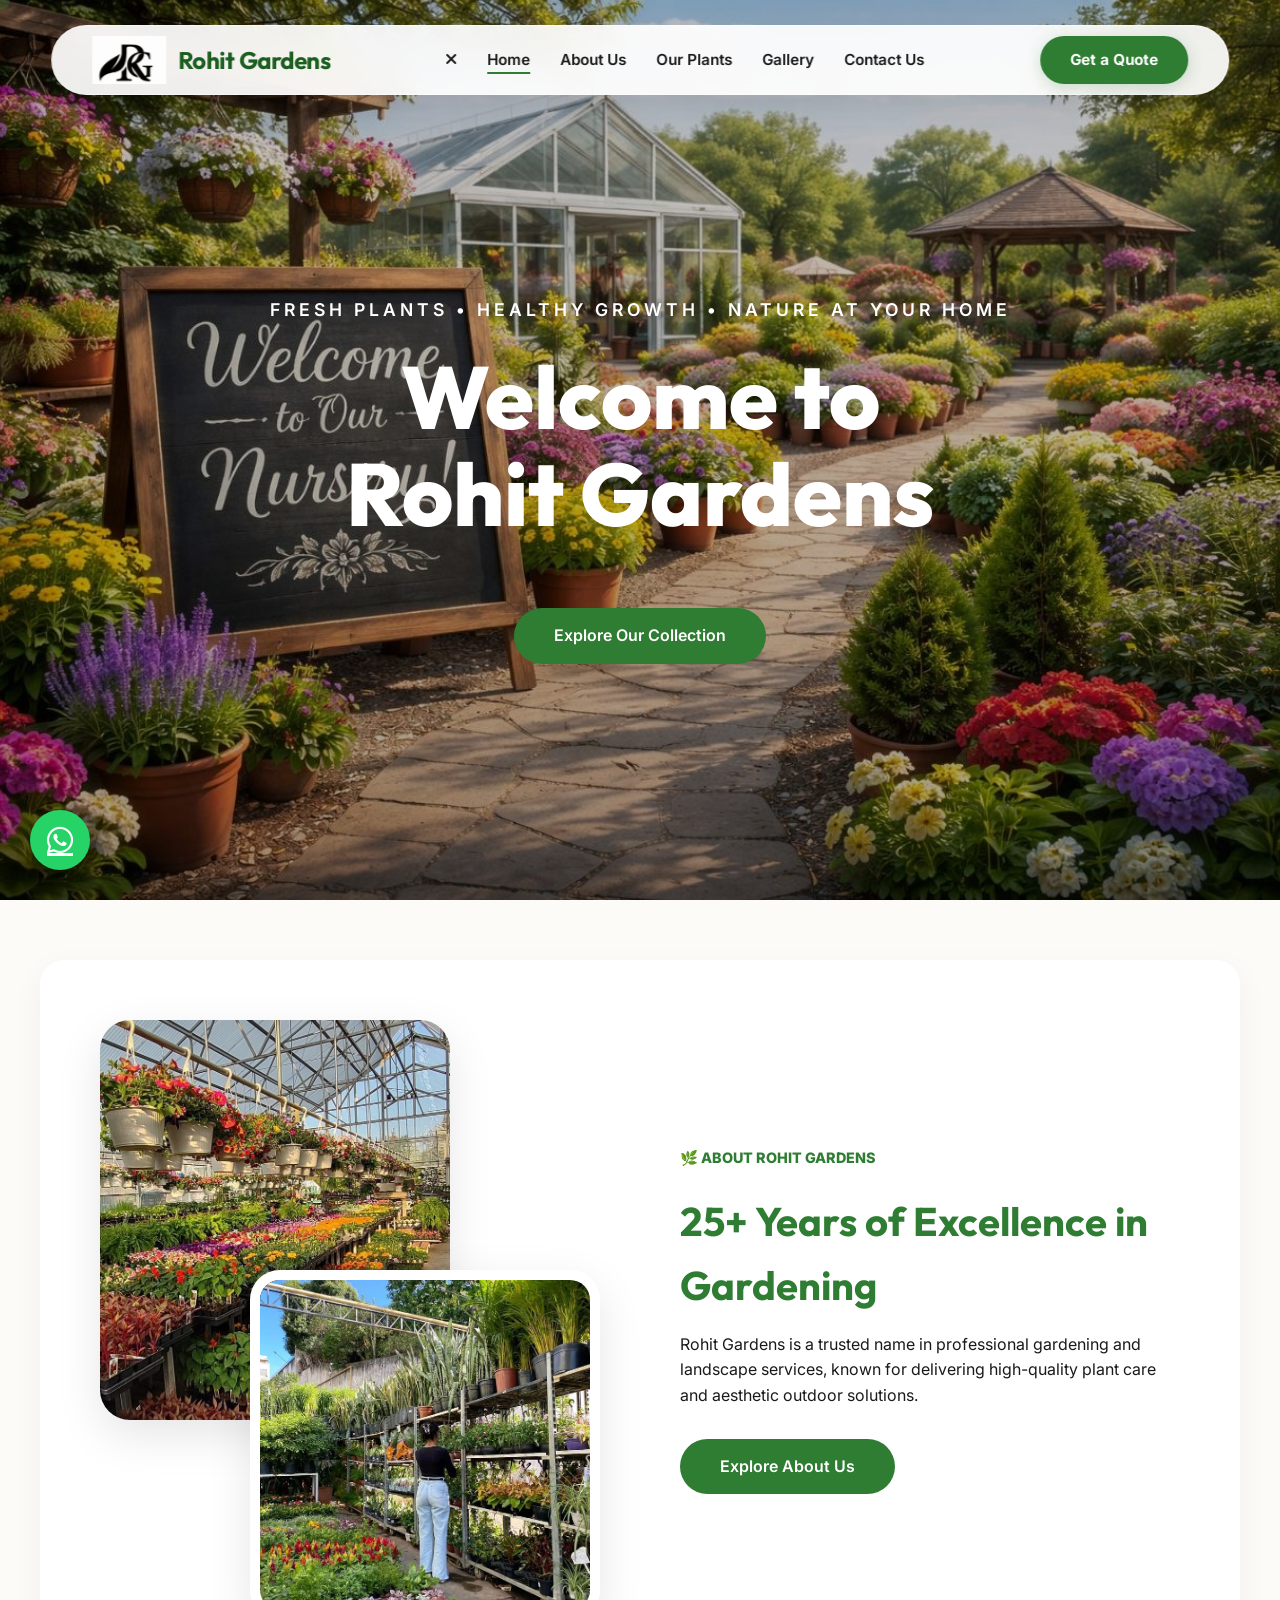
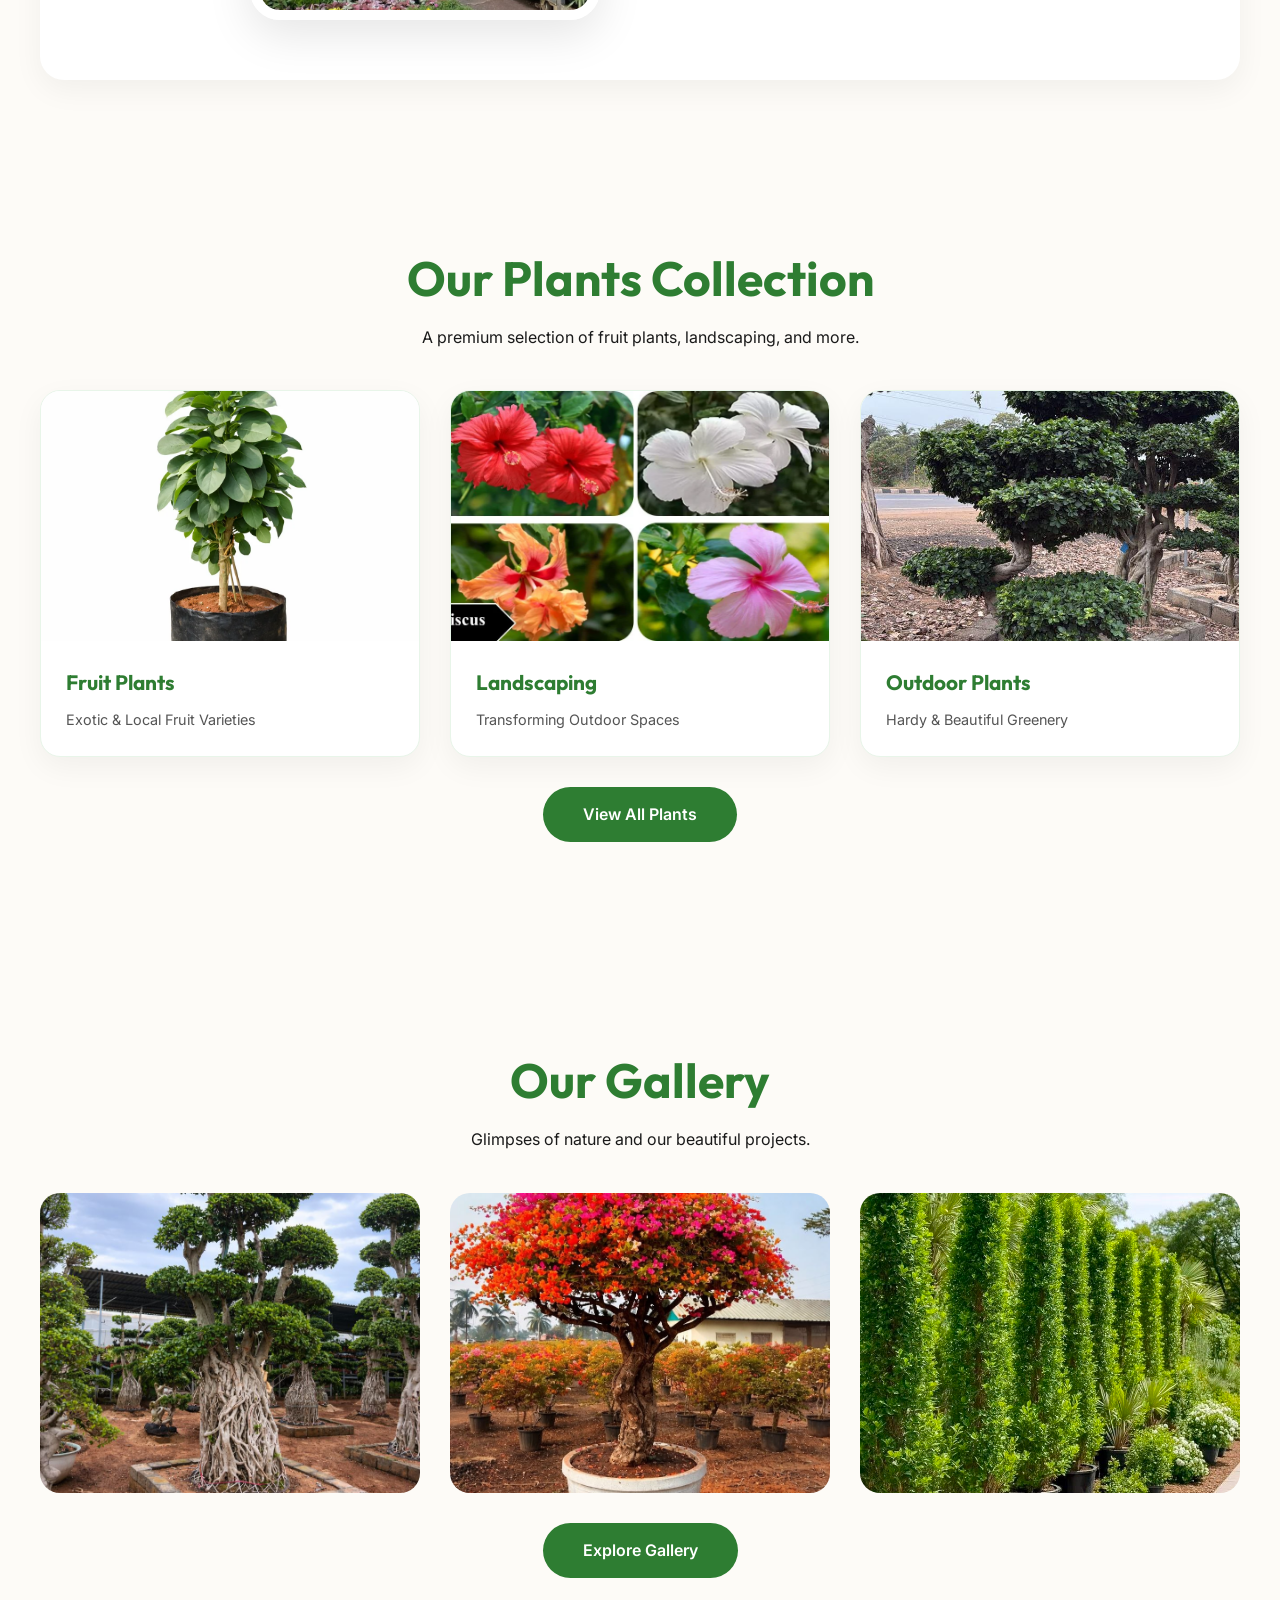
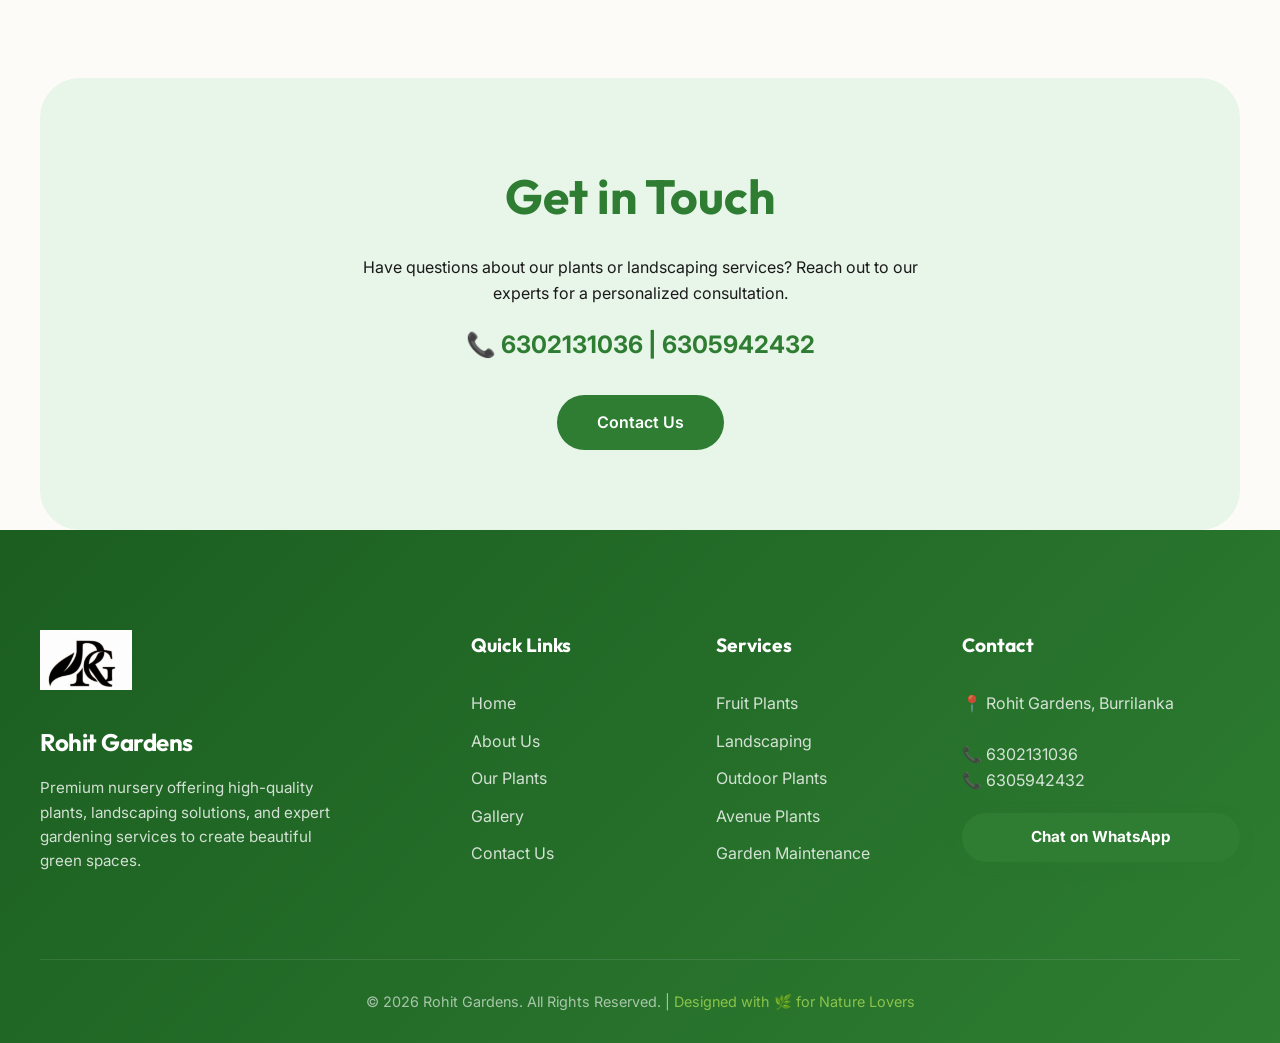
<file: index.html>
<!DOCTYPE html>
<html lang="en">
<head>
    <meta charset="UTF-8">
    <meta name="viewport" content="width=device-width, initial-scale=1.0">
    <title>Rohit Gardens | Premium Nursery & Landscaping</title>
    <link rel="stylesheet" href="style.css">
    <link rel="stylesheet" href="https://cdnjs.cloudflare.com/ajax/libs/font-awesome/6.4.0/css/all.min.css">
</head>
<body>
    <div class="custom-cursor"></div>

    <!-- Navbar -->
    <nav class="nav-wrapper">
        <div class="logo-section">
            <img src="image copy 49.png" alt="Rohit Gardens Logo" class="logo-img">
            <span class="brand-name">Rohit Gardens</span>
        </div>
        <div class="nav-menu">
            <div class="close-menu"><i class="fas fa-times"></i></div>
            <div class="menu-header">
                <img src="image copy 49.png" alt="Rohit Gardens" class="menu-logo">
                <div class="menu-welcome">
                    <h3>Hello! Welcome to Rohit Gardens 🌿</h3>
                    <p>Premium Plants & Landscaping Services</p>
                </div>
            </div>
            <ul>
                <li><a href="index.html" class="active">Home</a></li>
                <li><a href="about.html">About Us</a></li>
                <li><a href="plants.html">Our Plants</a></li>
                <li><a href="gallery.html">Gallery</a></li>
                <li><a href="contact.html">Contact Us</a></li>
            </ul>
            <div class="menu-footer">
                <div class="leaf-divider">🌿</div>
                <p>📞 6302131036</p>
                <a href="https://wa.me/916302131036" class="btn-whatsapp-menu">Chat on WhatsApp</a>
            </div>
        </div>
        <div class="hamburger">
            <div class="line1"></div>
            <div class="line2"></div>
            <div class="line3"></div>
        </div>
        <a href="contact.html" class="btn-quote">Get a Quote</a>
    </nav>

    <!-- Hero Section -->
    <header class="hero-home">
        <div class="hero-bg-container">
            <div class="hero-bg-slide active" style="background-image: url('starting1.jpg');"></div>
            <div class="hero-bg-slide" style="background-image: url('starting2.jpg');"></div>
        </div>
        <div class="hero-overlay"></div>
        <div class="hero-content">
            <p class="hero-subtext">Fresh Plants • Healthy Growth • Nature at Your Home</p>
            <h1 class="hero-title">Welcome to <br>Rohit Gardens</h1>
            <a href="plants.html" class="btn-explore">Explore Our Collection</a>
        </div>
    </header>

    <!-- Home Previews -->
    <div class="container-custom">
        <!-- About Preview -->
        <section class="section-preview reveal">
            <div class="about-layout">
                <div class="about-images">
                    <img src="image copy 50.png" alt="About Rohit Gardens" class="about-img-1">
                    <img src="image copy 51.png" alt="Nursery Details" class="about-img-2">
                </div>
                <div>
                    <span class="step-number">🌿 ABOUT ROHIT GARDENS</span>
                    <h2 class="card-title" style="font-size: 2.5rem; margin: 15px 0;">25+ Years of Excellence in Gardening</h2>
                    <p class="text-muted">Rohit Gardens is a trusted name in professional gardening and landscape services, known for delivering high-quality plant care and aesthetic outdoor solutions.</p>
                    <a href="about.html" class="btn-explore">Explore About Us</a>
                </div>
            </div>
        </section>

        <!-- Plants Preview -->
        <section class="reveal">
            <div style="text-align: center;">
                <h2 class="card-title" style="font-size: 3rem;">Our Plants Collection</h2>
                <p class="text-muted">A premium selection of fruit plants, landscaping, and more.</p>
            </div>
            <div class="preview-grid">
                <article class="card-premium">
                    <div class="card-img-wrapper"><img src="image copy 16.png" alt="Fruit Plant"></div>
                    <div class="card-body">
                        <h3 class="card-title">Fruit Plants</h3>
                        <p class="card-subtitle">Exotic & Local Fruit Varieties</p>
                    </div>
                </article>
                <article class="card-premium">
                    <div class="card-img-wrapper"><img src="image copy.png" alt="Landscaping Plant"></div>
                    <div class="card-body">
                        <h3 class="card-title">Landscaping</h3>
                        <p class="card-subtitle">Transforming Outdoor Spaces</p>
                    </div>
                </article>
                <article class="card-premium">
                    <div class="card-img-wrapper"><img src="fi1.jpg" alt="Outdoor Plant"></div>
                    <div class="card-body">
                        <h3 class="card-title">Outdoor Plants</h3>
                        <p class="card-subtitle">Hardy & Beautiful Greenery</p>
                    </div>
                </article>
            </div>
            <div style="text-align: center;">
                <a href="plants.html" class="btn-explore">View All Plants</a>
            </div>
        </section>

        <!-- Gallery Preview -->
        <section class="reveal">
            <div style="text-align: center;">
                <h2 class="card-title" style="font-size: 3rem;">Our Gallery</h2>
                <p class="text-muted">Glimpses of nature and our beautiful projects.</p>
            </div>
            <div class="preview-grid">
                <img src="gallery6.jpg" alt="Gallery 1" style="border-radius: 20px; width: 100%; height: 300px; object-fit: cover;">
                <img src="gallery7.jpg" alt="Gallery 2" style="border-radius: 20px; width: 100%; height: 300px; object-fit: cover;">
                <img src="gallery8.jpg" alt="Gallery 3" style="border-radius: 20px; width: 100%; height: 300px; object-fit: cover;">
            </div>
            <div style="text-align: center;">
                <a href="gallery.html" class="btn-explore">Explore Gallery</a>
            </div>
        </section>

        <!-- Contact Preview -->
        <section class="reveal" style="text-align: center; background: var(--light-green); border-radius: 40px; padding: 80px 40px;">
            <h2 class="card-title" style="font-size: 3rem;">Get in Touch</h2>
            <p class="text-muted" style="max-width: 600px; margin: 20px auto;">Have questions about our plants or landscaping services? Reach out to our experts for a personalized consultation.</p>
            <p style="font-size: 1.5rem; color: var(--primary-green); font-weight: 700;">📞 6302131036 | 6305942432</p>
            <a href="contact.html" class="btn-explore">Contact Us</a>
        </section>
    </div>

    <!-- Footer -->
    <footer>
        <div class="container-custom">
            <div class="footer-grid">
                <div>
                    <img src="image copy 49.png" alt="Logo" class="footer-logo">
                    <h3 class="brand-name" style="color: white; margin-bottom: 15px;">Rohit Gardens</h3>
                    <p class="footer-desc">Premium nursery offering high-quality plants, landscaping solutions, and expert gardening services to create beautiful green spaces.</p>
                </div>
                <div>
                    <h4 class="footer-title">Quick Links</h4>
                    <ul class="footer-links">
                        <li><a href="index.html">Home</a></li>
                        <li><a href="about.html">About Us</a></li>
                        <li><a href="plants.html">Our Plants</a></li>
                        <li><a href="gallery.html">Gallery</a></li>
                        <li><a href="contact.html">Contact Us</a></li>
                    </ul>
                </div>
                <div>
                    <h4 class="footer-title">Services</h4>
                    <ul class="footer-links">
                        <li><a href="plants.html">Fruit Plants</a></li>
                        <li><a href="plants.html">Landscaping</a></li>
                        <li><a href="plants.html">Outdoor Plants</a></li>
                        <li><a href="plants.html">Avenue Plants</a></li>
                        <li><a href="about.html">Garden Maintenance</a></li>
                    </ul>
                </div>
                <div>
                    <h4 class="footer-title">Contact</h4>
                    <p class="footer-links" style="color: rgba(255,255,255,0.8);">
                        📍 Rohit Gardens, Burrilanka<br><br>
                        📞 6302131036<br>
                        📞 6305942432
                    </p>
                    <a href="https://wa.me/6302131036" class="btn-quote" style="display: block; text-align: center; margin-top: 20px;">Chat on WhatsApp</a>
                </div>
            </div>
            <div class="footer-bottom">
                <p>© 2026 Rohit Gardens. All Rights Reserved. | <span style="color: var(--accent-green);">Designed with 🌿 for Nature Lovers</span></p>
            </div>
        </div>
    </footer>

    <a href="https://wa.me/916302131036" class="whatsapp-float">
        <i class="fab fa-whatsapp"></i>
    </a>

    <script src="script.js"></script>
</body>
</html>
</file>
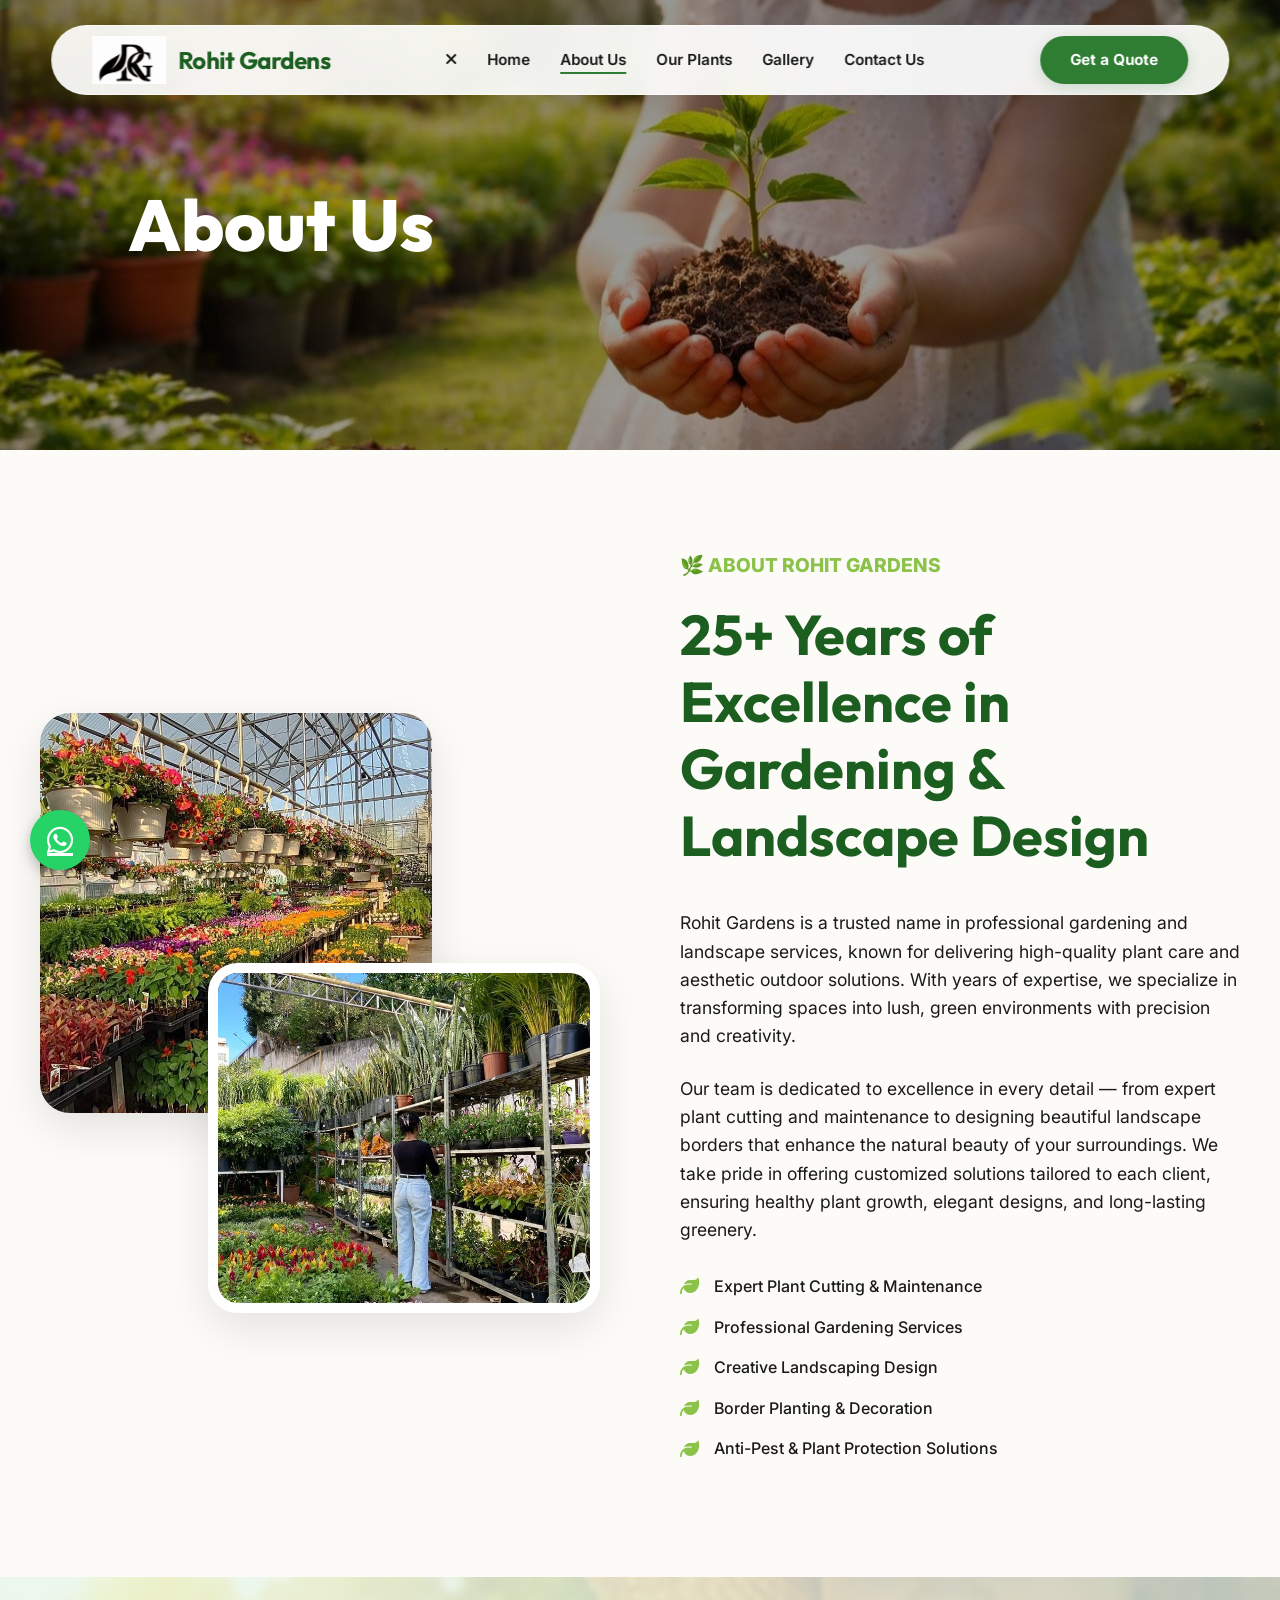
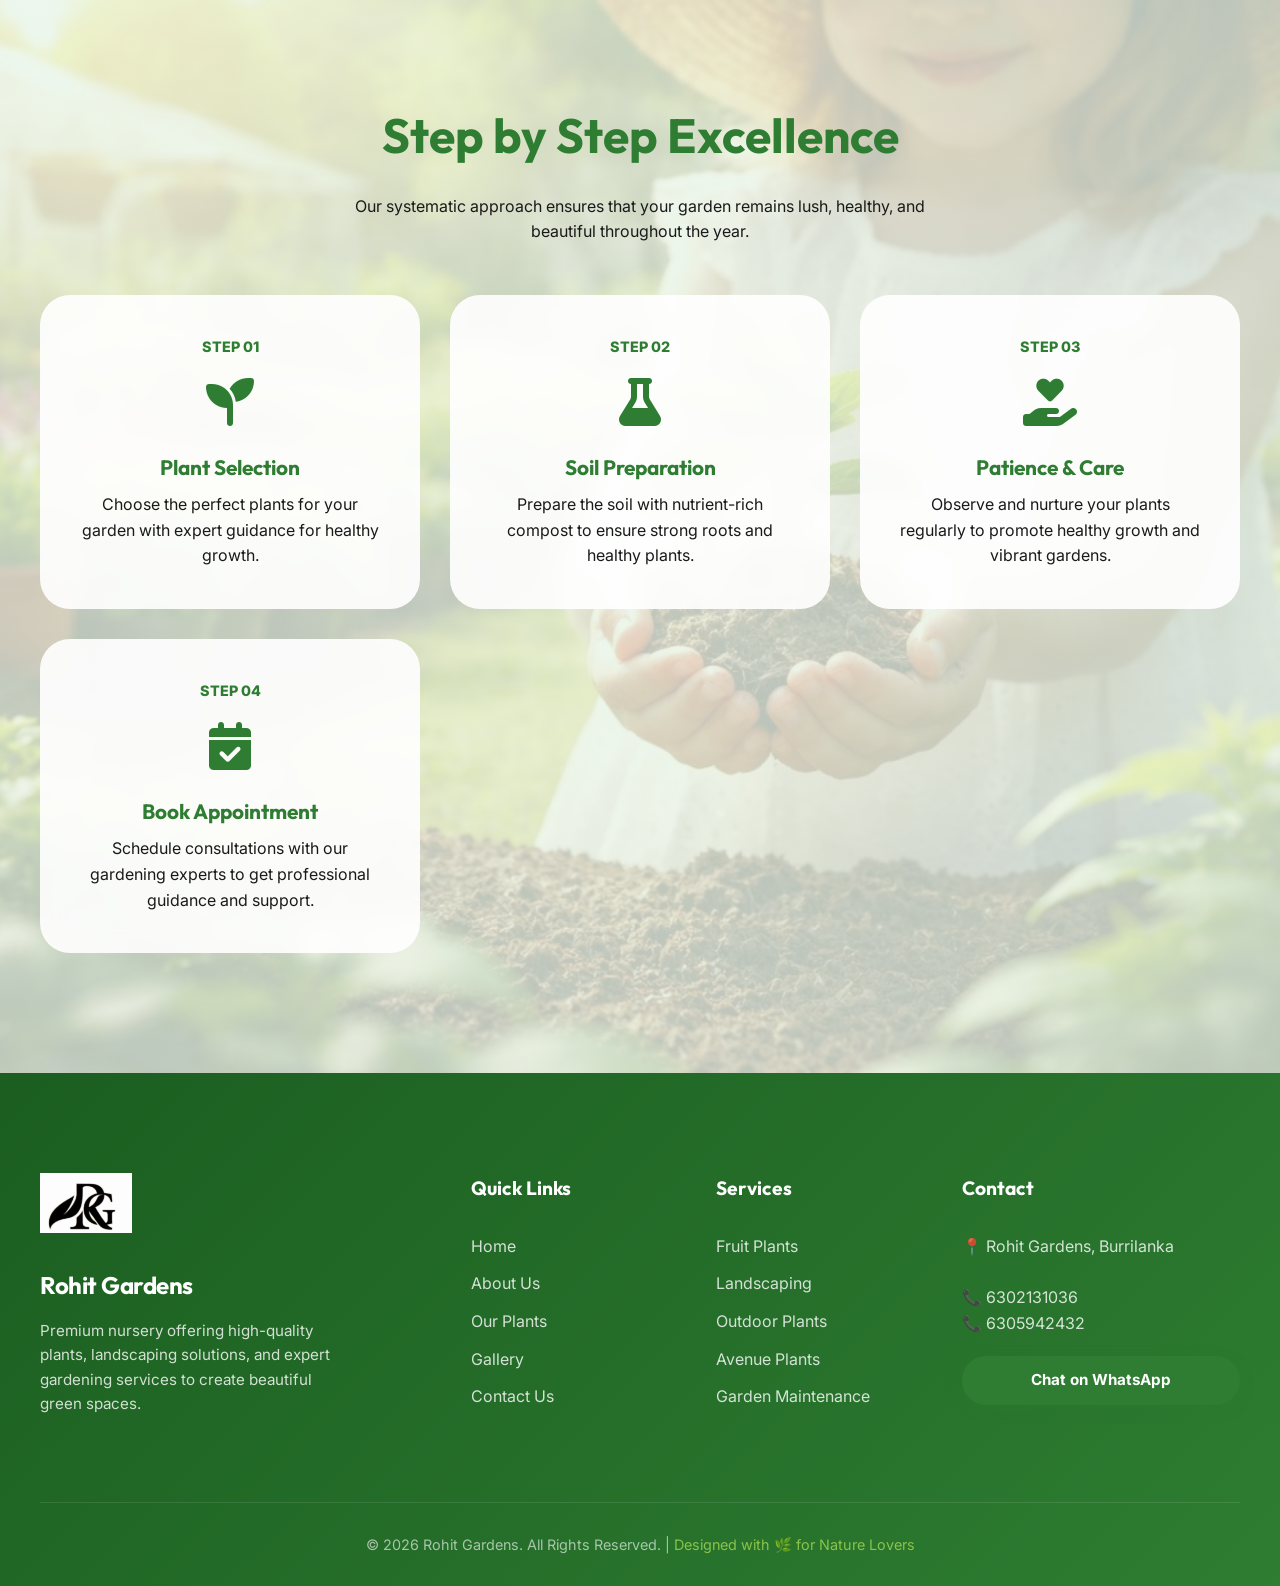
<file: about.html>
<!DOCTYPE html>
<html lang="en">
<head>
    <meta charset="UTF-8">
    <meta name="viewport" content="width=device-width, initial-scale=1.0">
    <title>About Us | Rohit Gardens</title>
    <link rel="stylesheet" href="style.css">
    <link rel="stylesheet" href="https://cdnjs.cloudflare.com/ajax/libs/font-awesome/6.4.0/css/all.min.css">
</head>
<body>
    <div class="custom-cursor"></div>

    <nav class="nav-wrapper">
        <div class="logo-section">
            <img src="image copy 49.png" alt="Logo" class="logo-img">
            <span class="brand-name">Rohit Gardens</span>
        </div>
        <div class="nav-menu">
            <div class="close-menu"><i class="fas fa-times"></i></div>
            <div class="menu-header">
                <img src="image copy 49.png" alt="Rohit Gardens" class="menu-logo">
                <div class="menu-welcome">
                    <h3>Hello! Welcome to Rohit Gardens 🌿</h3>
                    <p>Premium Plants & Landscaping Services</p>
                </div>
            </div>
            <ul>
                <li><a href="index.html">Home</a></li>
                <li><a href="about.html" class="active">About Us</a></li>
                <li><a href="plants.html">Our Plants</a></li>
                <li><a href="gallery.html">Gallery</a></li>
                <li><a href="contact.html">Contact Us</a></li>
            </ul>
            <div class="menu-footer">
                <div class="leaf-divider">🌿</div>
                <p>📞 6302131036</p>
                <a href="https://wa.me/916302131036" class="btn-whatsapp-menu">Chat on WhatsApp</a>
            </div>
        </div>
        <div class="hamburger">
            <div class="line1"></div>
            <div class="line2"></div>
            <div class="line3"></div>
        </div>
        <a href="contact.html" class="btn-quote">Get a Quote</a>
    </nav>

    <header class="page-banner">
        <div class="banner-bg"></div>
        <div class="banner-content">
            <h1 class="banner-title">About Us</h1>
        </div>
    </header>

    <div class="container-custom">
        <section class="reveal">
            <div class="about-layout">
                <div class="about-images">
                    <img src="image copy 50.png" alt="About Image 1" class="about-img-1">
                    <img src="image copy 51.png" alt="About Image 2" class="about-img-2">
                </div>
                <div>
                    <span class="step-number" style="font-size: 1.2rem; color: var(--accent-green); margin-bottom: 20px; display: block;">🌿 ABOUT ROHIT GARDENS</span>
                    <h2 class="card-title" style="font-size: 3.5rem; line-height: 1.2; margin-bottom: 40px; color: var(--primary-dark);">25+ Years of Excellence in Gardening & Landscape Design</h2>
                    <p class="text-muted" style="font-size: 1.1rem; margin-bottom: 25px;">
                        Rohit Gardens is a trusted name in professional gardening and landscape services, known for delivering high-quality plant care and aesthetic outdoor solutions. With years of expertise, we specialize in transforming spaces into lush, green environments with precision and creativity.
                    </p>
                    <p class="text-muted" style="font-size: 1.1rem; margin-bottom: 25px;">
                        Our team is dedicated to excellence in every detail — from expert plant cutting and maintenance to designing beautiful landscape borders that enhance the natural beauty of your surroundings. We take pride in offering customized solutions tailored to each client, ensuring healthy plant growth, elegant designs, and long-lasting greenery.
                    </p>

                    <ul class="specialty-list">
                        <li class="specialty-item"><i class="fas fa-leaf"></i> Expert Plant Cutting & Maintenance</li>
                        <li class="specialty-item"><i class="fas fa-leaf"></i> Professional Gardening Services</li>
                        <li class="specialty-item"><i class="fas fa-leaf"></i> Creative Landscaping Design</li>
                        <li class="specialty-item"><i class="fas fa-leaf"></i> Border Planting & Decoration</li>
                        <li class="specialty-item"><i class="fas fa-leaf"></i> Anti-Pest & Plant Protection Solutions</li>
                    </ul>
                </div>
            </div>
        </section>
    </div>

    <section class="steps-section reveal" style="padding: 120px 0;">
        <div class="container-custom">
            <div style="text-align: center;">
                <h2 class="card-title" style="font-size: 3rem; margin-bottom: 20px;">Step by Step Excellence</h2>
                <p class="text-muted" style="max-width: 600px; margin: 0 auto;">Our systematic approach ensures that your garden remains lush, healthy, and beautiful throughout the year.</p>
            </div>
            <div class="steps-grid">
                <div class="step-card">
                    <span class="step-number">STEP 01</span>
                    <i class="fas fa-seedling" style="font-size: 3rem; color: var(--primary-green); margin-bottom: 25px;"></i>
                    <h3 class="card-title">Plant Selection</h3>
                    <p class="text-muted">Choose the perfect plants for your garden with expert guidance for healthy growth.</p>
                </div>
                <div class="step-card">
                    <span class="step-number">STEP 02</span>
                    <i class="fas fa-flask" style="font-size: 3rem; color: var(--primary-green); margin-bottom: 25px;"></i>
                    <h3 class="card-title">Soil Preparation</h3>
                    <p class="text-muted">Prepare the soil with nutrient-rich compost to ensure strong roots and healthy plants.</p>
                </div>
                <div class="step-card">
                    <span class="step-number">STEP 03</span>
                    <i class="fas fa-hand-holding-heart" style="font-size: 3rem; color: var(--primary-green); margin-bottom: 25px;"></i>
                    <h3 class="card-title">Patience & Care</h3>
                    <p class="text-muted">Observe and nurture your plants regularly to promote healthy growth and vibrant gardens.</p>
                </div>
                <div class="step-card">
                    <span class="step-number">STEP 04</span>
                    <i class="fas fa-calendar-check" style="font-size: 3rem; color: var(--primary-green); margin-bottom: 25px;"></i>
                    <h3 class="card-title">Book Appointment</h3>
                    <p class="text-muted">Schedule consultations with our gardening experts to get professional guidance and support.</p>
                </div>
            </div>
        </div>
    </section>

    <!-- Footer same as index.html -->
    <footer>
        <div class="container-custom">
            <div class="footer-grid">
                <div>
                    <img src="image copy 49.png" alt="Logo" class="footer-logo">
                    <h3 class="brand-name" style="color: white; margin-bottom: 15px;">Rohit Gardens</h3>
                    <p class="footer-desc">Premium nursery offering high-quality plants, landscaping solutions, and expert gardening services to create beautiful green spaces.</p>
                </div>
                <div>
                    <h4 class="footer-title">Quick Links</h4>
                    <ul class="footer-links">
                        <li><a href="index.html">Home</a></li>
                        <li><a href="about.html">About Us</a></li>
                        <li><a href="plants.html">Our Plants</a></li>
                        <li><a href="gallery.html">Gallery</a></li>
                        <li><a href="contact.html">Contact Us</a></li>
                    </ul>
                </div>
                <div>
                    <h4 class="footer-title">Services</h4>
                    <ul class="footer-links">
                        <li><a href="plants.html">Fruit Plants</a></li>
                        <li><a href="plants.html">Landscaping</a></li>
                        <li><a href="plants.html">Outdoor Plants</a></li>
                        <li><a href="plants.html">Avenue Plants</a></li>
                        <li><a href="about.html">Garden Maintenance</a></li>
                    </ul>
                </div>
                <div>
                    <h4 class="footer-title">Contact</h4>
                    <p class="footer-links" style="color: rgba(255,255,255,0.8);">
                        📍 Rohit Gardens, Burrilanka<br><br>
                        📞 6302131036<br>
                        📞 6305942432
                    </p>
                    <a href="https://wa.me/6302131036" class="btn-quote" style="display: block; text-align: center; margin-top: 20px;">Chat on WhatsApp</a>
                </div>
            </div>
            <div class="footer-bottom">
                <p>© 2026 Rohit Gardens. All Rights Reserved. | <span style="color: var(--accent-green);">Designed with 🌿 for Nature Lovers</span></p>
            </div>
        </div>
    </footer>

    <a href="https://wa.me/916302131036" class="whatsapp-float">
        <i class="fab fa-whatsapp"></i>
    </a>

    <script src="script.js"></script>
</body>
</html>
</file>
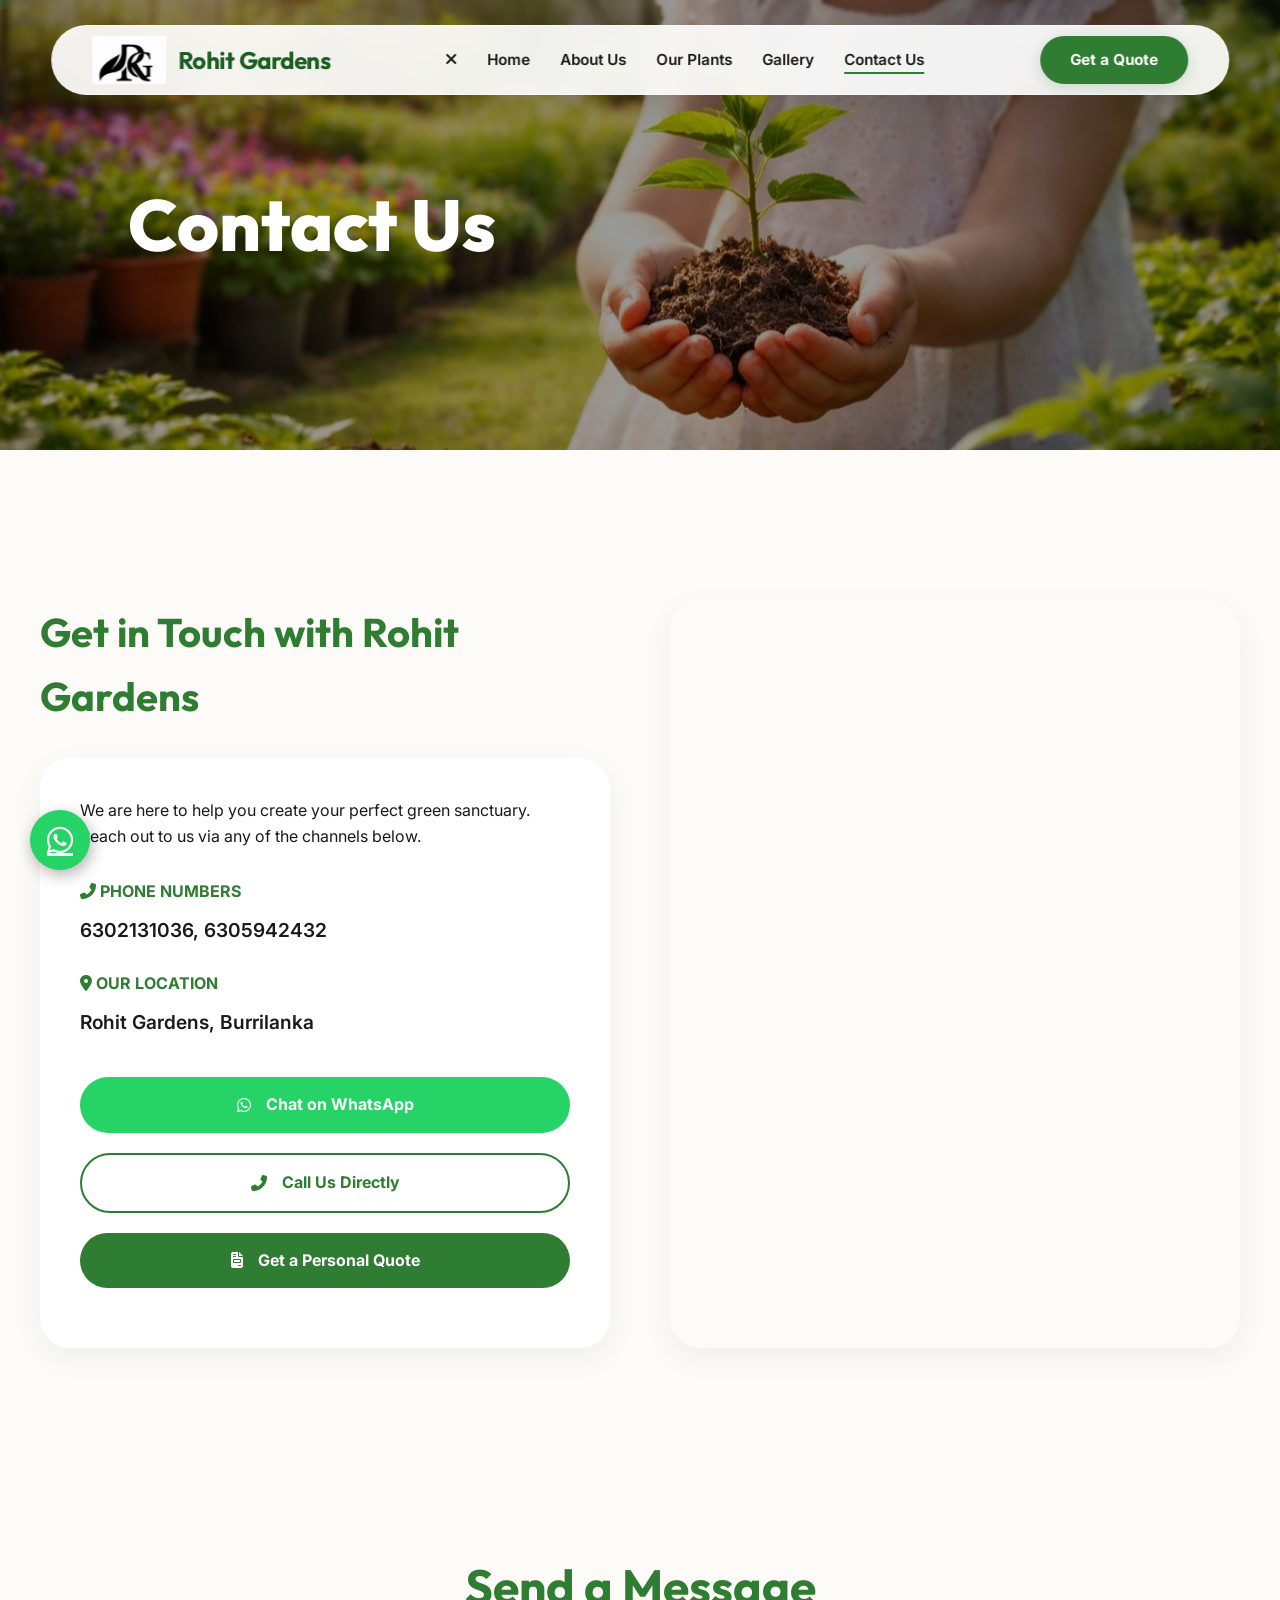
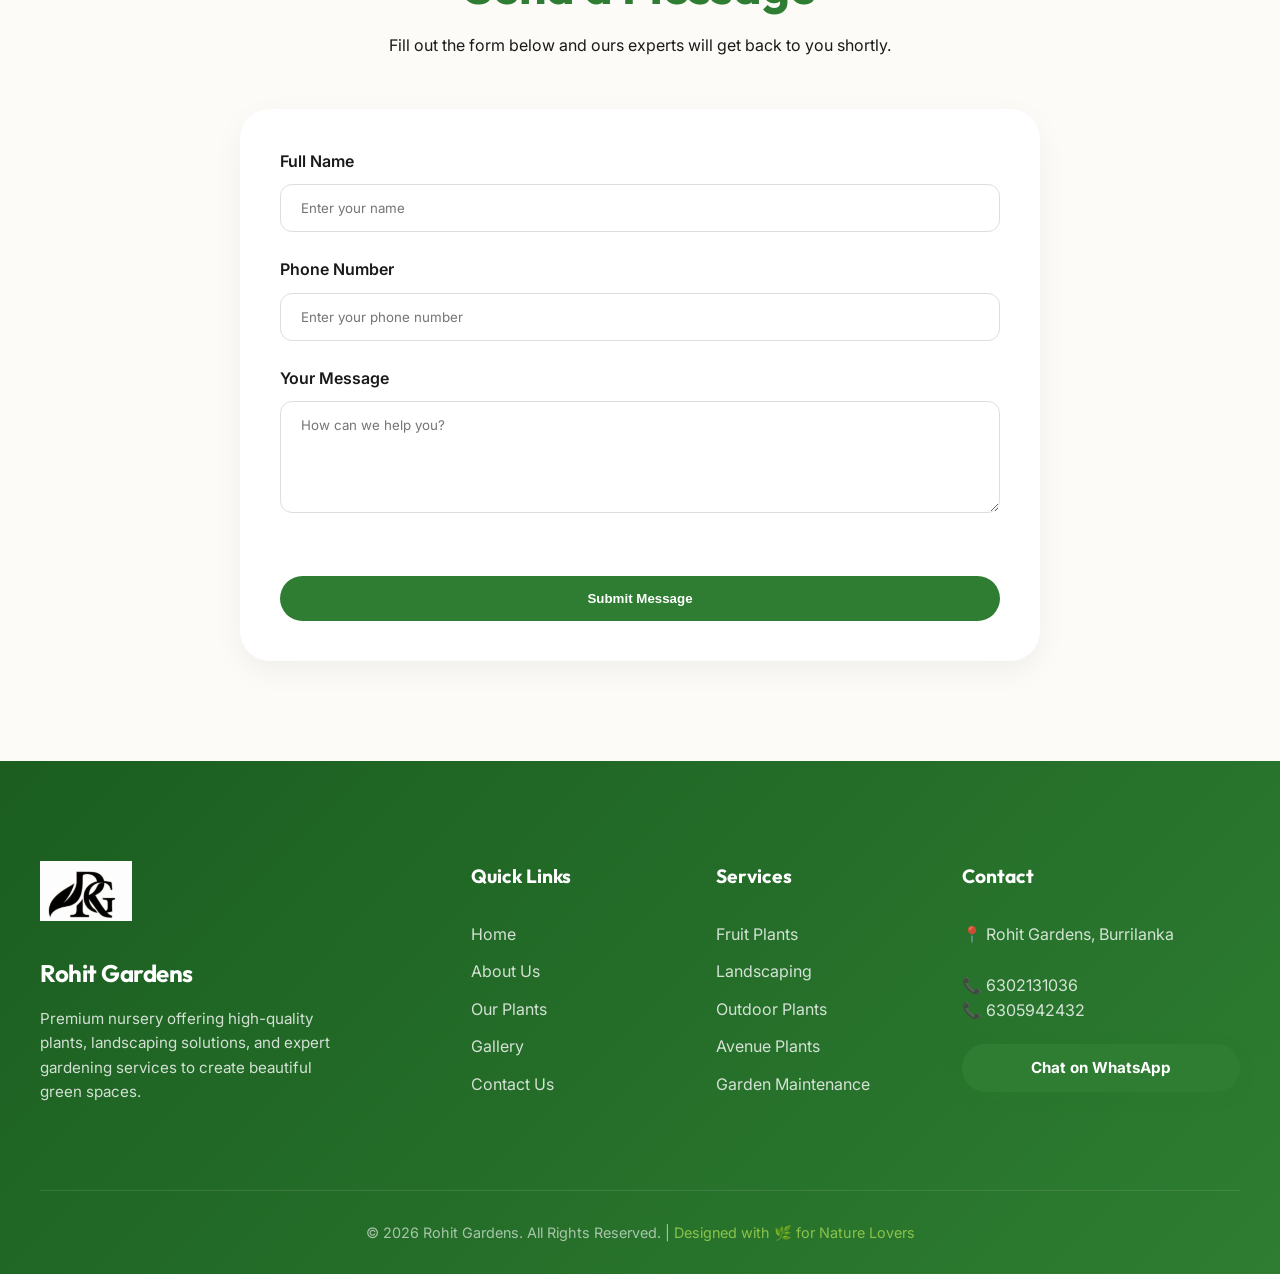
<file: contact.html>
<!DOCTYPE html>
<html lang="en">
<head>
    <meta charset="UTF-8">
    <meta name="viewport" content="width=device-width, initial-scale=1.0">
    <title>Contact Us | Rohit Gardens</title>
    <link rel="stylesheet" href="style.css">
    <link rel="stylesheet" href="https://cdnjs.cloudflare.com/ajax/libs/font-awesome/6.4.0/css/all.min.css">
    <style>
        .contact-grid {
            display: grid;
            grid-template-columns: 1fr 1fr;
            gap: 60px;
            margin-top: 50px;
        }
        .info-card {
            background: var(--white);
            padding: 40px;
            border-radius: 30px;
            box-shadow: var(--shadow-soft);
        }
        .contact-btn {
            display: flex;
            align-items: center;
            gap: 15px;
            padding: 15px 30px;
            border-radius: 50px;
            text-decoration: none;
            font-weight: 700;
            margin-bottom: 20px;
            transition: var(--transition-smooth);
            justify-content: center;
        }
        .btn-whatsapp-full { background: #25d366; color: white; }
        .btn-call-full { border: 2px solid var(--primary-green); color: var(--primary-green); }
        .btn-quote-full { background: var(--primary-green); color: white; }

        .btn-whatsapp-full:hover { background: #128c7e; transform: scale(1.02); }
        .btn-call-full:hover { background: var(--primary-green); color: white; }
        .btn-quote-full:hover { background: var(--primary-dark); }

        .form-group {
            margin-bottom: 25px;
        }
        input, textarea {
            width: 100%;
            padding: 15px 20px;
            border-radius: 12px;
            border: 1px solid #ddd;
            font-family: inherit;
            outline: none;
            transition: var(--transition-smooth);
        }
        input:focus, textarea:focus {
            border-color: var(--primary-green);
            box-shadow: 0 0 10px rgba(46, 125, 50, 0.1);
        }
        .map-container {
            border-radius: 30px;
            overflow: hidden;
            box-shadow: var(--shadow-soft);
            height: 100%;
            min-height: 400px;
        }
    </style>
</head>
<body>
    <div class="custom-cursor"></div>

    <nav class="nav-wrapper">
        <div class="logo-section">
            <img src="image copy 49.png" alt="Logo" class="logo-img">
            <span class="brand-name">Rohit Gardens</span>
        </div>
        <div class="nav-menu">
            <div class="close-menu"><i class="fas fa-times"></i></div>
            <div class="menu-header">
                <img src="image copy 49.png" alt="Rohit Gardens" class="menu-logo">
                <div class="menu-welcome">
                    <h3>Hello! Welcome to Rohit Gardens 🌿</h3>
                    <p>Premium Plants & Landscaping Services</p>
                </div>
            </div>
            <ul>
                <li><a href="index.html">Home</a></li>
                <li><a href="about.html">About Us</a></li>
                <li><a href="plants.html">Our Plants</a></li>
                <li><a href="gallery.html">Gallery</a></li>
                <li><a href="contact.html" class="active">Contact Us</a></li>
            </ul>
            <div class="menu-footer">
                <div class="leaf-divider">🌿</div>
                <p>📞 6302131036</p>
                <a href="https://wa.me/916302131036" class="btn-whatsapp-menu">Chat on WhatsApp</a>
            </div>
        </div>
        <div class="hamburger">
            <div class="line1"></div>
            <div class="line2"></div>
            <div class="line3"></div>
        </div>
        <a href="contact.html" class="btn-quote">Get a Quote</a>
    </nav>

    <header class="page-banner">
        <div class="banner-bg"></div>
        <div class="banner-content">
            <h1 class="banner-title">Contact Us</h1>
        </div>
    </header>

    <div class="container-custom">
        <section class="reveal">
            <div class="contact-grid">
                <div>
                    <h2 class="card-title" style="font-size: 2.5rem; margin-bottom: 30px;">Get in Touch with Rohit Gardens</h2>
                    <div class="info-card">
                        <p class="text-muted" style="margin-bottom: 30px;">
                            We are here to help you create your perfect green sanctuary. Reach out to us via any of the channels below.
                        </p>
                        
                        <div style="margin-bottom: 40px;">
                            <p style="font-weight: 700; margin-bottom: 10px; color: var(--primary-green);"><i class="fas fa-phone-alt"></i> PHONE NUMBERS</p>
                            <p style="font-size: 1.2rem; font-weight: 600;">6302131036, 6305942432</p>
                            <br>
                            <p style="font-weight: 700; margin-bottom: 10px; color: var(--primary-green);"><i class="fas fa-map-marker-alt"></i> OUR LOCATION</p>
                            <p style="font-size: 1.2rem; font-weight: 600;">Rohit Gardens, Burrilanka</p>
                        </div>

                        <a href="https://wa.me/6302131036" class="contact-btn btn-whatsapp-full">
                            <i class="fab fa-whatsapp"></i> Chat on WhatsApp
                        </a>
                        <a href="tel:6302131036" class="contact-btn btn-call-full">
                            <i class="fas fa-phone-alt"></i> Call Us Directly
                        </a>
                        <a href="#contactForm" class="contact-btn btn-quote-full">
                           <i class="fas fa-file-invoice"></i> Get a Personal Quote
                        </a>
                    </div>
                </div>
                <div class="map-container">
                    <iframe src="https://www.google.com/maps/embed?pb=!1m18!1m12!1m3!1d3817.5060306530554!2d81.79935979999999!3d16.900312999999997!2m3!1f0!2f0!3f0!3m2!1i1024!2i768!4f13.1!3m3!1m2!1s0x3a37bdc962a37a2f%3A0x4dff4fc49293ebef!2sRohit%20gardens!5e0!3m2!1sen!2sin!4v1774327657285!5m2!1sen!2sin" width="100%" height="100%" style="border:0;" allowfullscreen="" loading="lazy" referrerpolicy="no-referrer-when-downgrade"></iframe>
                </div>
            </div>
        </section>

        <section id="contactForm" class="reveal" style="max-width: 800px; margin: 0 auto;">
            <div style="text-align: center; margin-bottom: 50px;">
                <h2 class="card-title" style="font-size: 3rem;">Send a Message</h2>
                <p class="text-muted">Fill out the form below and ours experts will get back to you shortly.</p>
            </div>
            <div class="info-card">
                <form>
                    <div class="form-group">
                        <label style="display: block; margin-bottom: 10px; font-weight: 600;">Full Name</label>
                        <input type="text" placeholder="Enter your name">
                    </div>
                    <div class="form-group">
                        <label style="display: block; margin-bottom: 10px; font-weight: 600;">Phone Number</label>
                        <input type="tel" placeholder="Enter your phone number">
                    </div>
                    <div class="form-group">
                        <label style="display: block; margin-bottom: 10px; font-weight: 600;">Your Message</label>
                        <textarea rows="5" placeholder="How can we help you?"></textarea>
                    </div>
                    <button type="submit" class="btn-explore" style="width: 100%; border: none; cursor: pointer;">Submit Message</button>
                </form>
            </div>
        </section>
    </div>

    <!-- Footer same as index.html -->
    <footer>
        <div class="container-custom">
            <div class="footer-grid">
                <div>
                    <img src="image copy 49.png" alt="Logo" class="footer-logo">
                    <h3 class="brand-name" style="color: white; margin-bottom: 15px;">Rohit Gardens</h3>
                    <p class="footer-desc">Premium nursery offering high-quality plants, landscaping solutions, and expert gardening services to create beautiful green spaces.</p>
                </div>
                <div>
                    <h4 class="footer-title">Quick Links</h4>
                    <ul class="footer-links">
                        <li><a href="index.html">Home</a></li>
                        <li><a href="about.html">About Us</a></li>
                        <li><a href="plants.html">Our Plants</a></li>
                        <li><a href="gallery.html">Gallery</a></li>
                        <li><a href="contact.html">Contact Us</a></li>
                    </ul>
                </div>
                <div>
                    <h4 class="footer-title">Services</h4>
                    <ul class="footer-links">
                        <li><a href="plants.html">Fruit Plants</a></li>
                        <li><a href="plants.html">Landscaping</a></li>
                        <li><a href="plants.html">Outdoor Plants</a></li>
                        <li><a href="plants.html">Avenue Plants</a></li>
                        <li><a href="about.html">Garden Maintenance</a></li>
                    </ul>
                </div>
                <div>
                    <h4 class="footer-title">Contact</h4>
                    <p class="footer-links" style="color: rgba(255,255,255,0.8);">
                        📍 Rohit Gardens, Burrilanka<br><br>
                        📞 6302131036<br>
                        📞 6305942432
                    </p>
                    <a href="https://wa.me/6302131036" class="btn-quote" style="display: block; text-align: center; margin-top: 20px;">Chat on WhatsApp</a>
                </div>
            </div>
            <div class="footer-bottom">
                <p>© 2026 Rohit Gardens. All Rights Reserved. | <span style="color: var(--accent-green);">Designed with 🌿 for Nature Lovers</span></p>
            </div>
        </div>
    </footer>

    <a href="https://wa.me/916302131036" class="whatsapp-float">
        <i class="fab fa-whatsapp"></i>
    </a>

    <script src="script.js"></script>
</body>
</html>
</file>
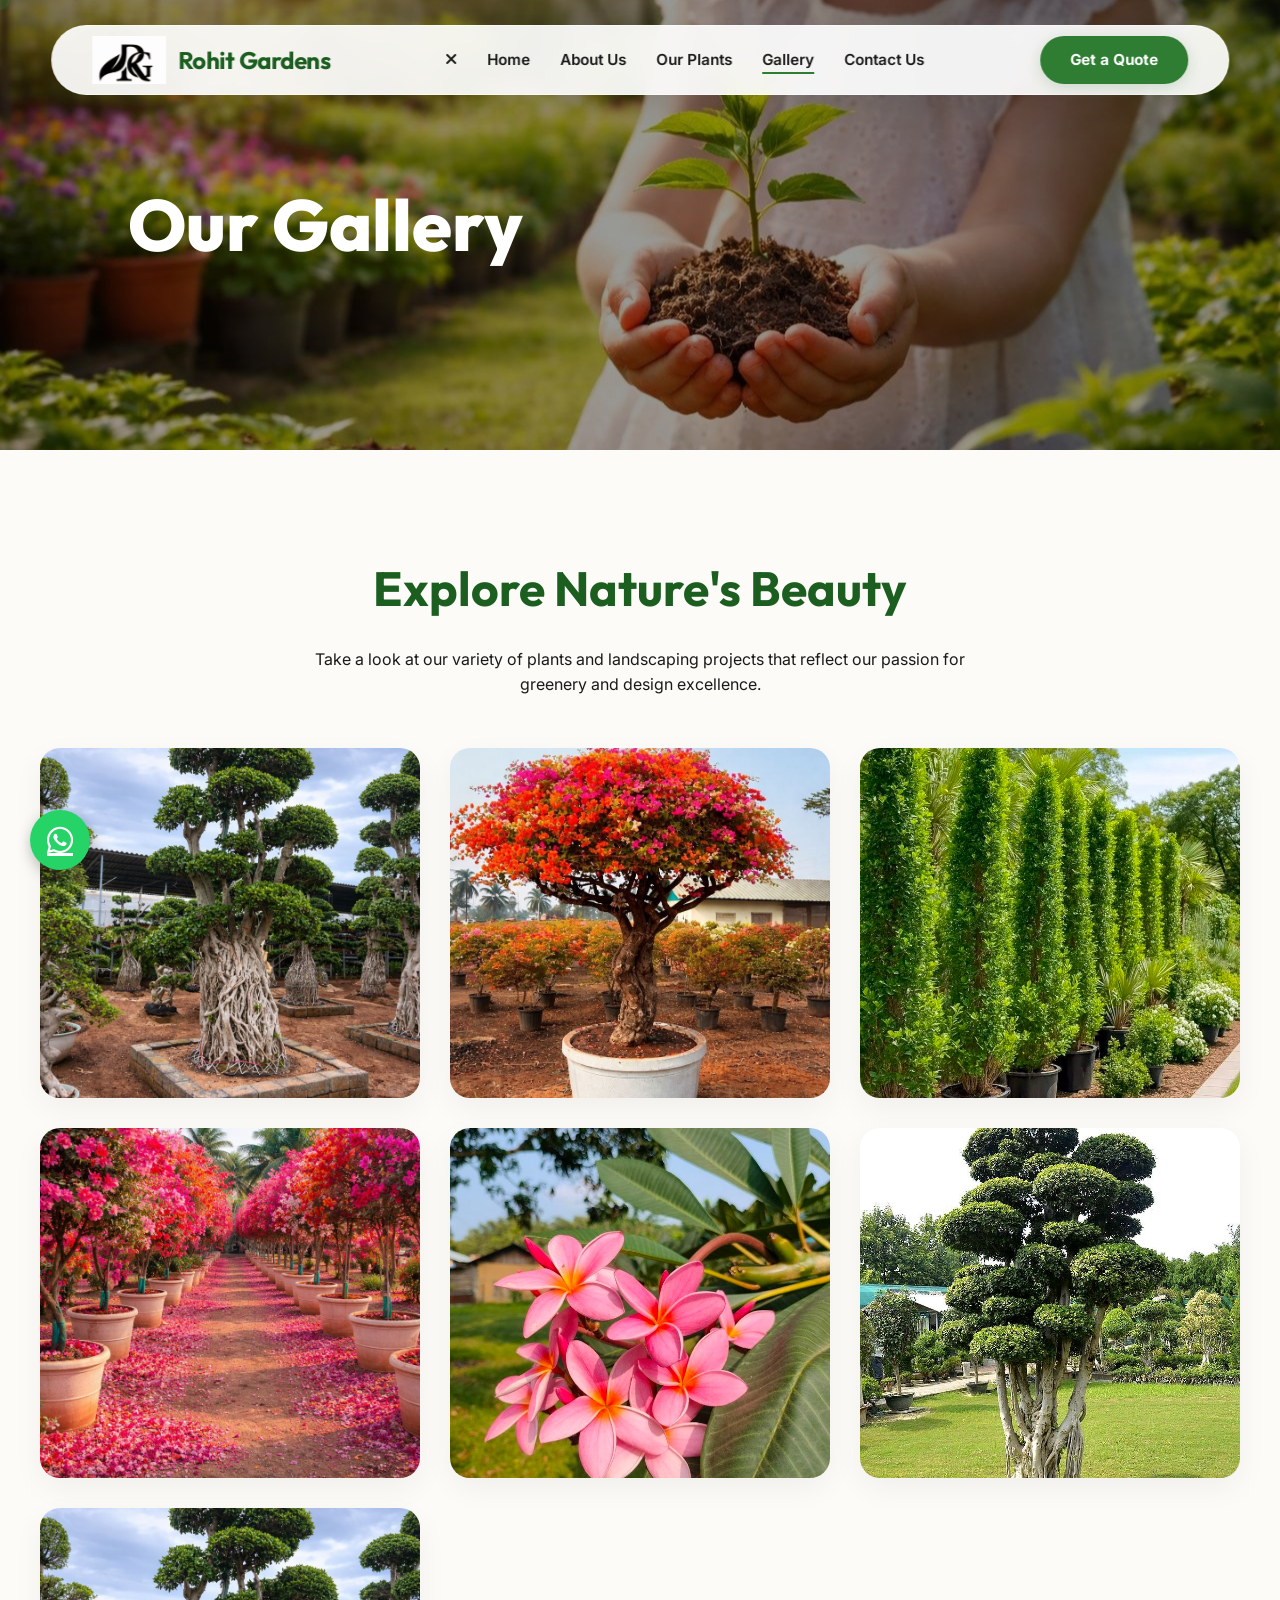
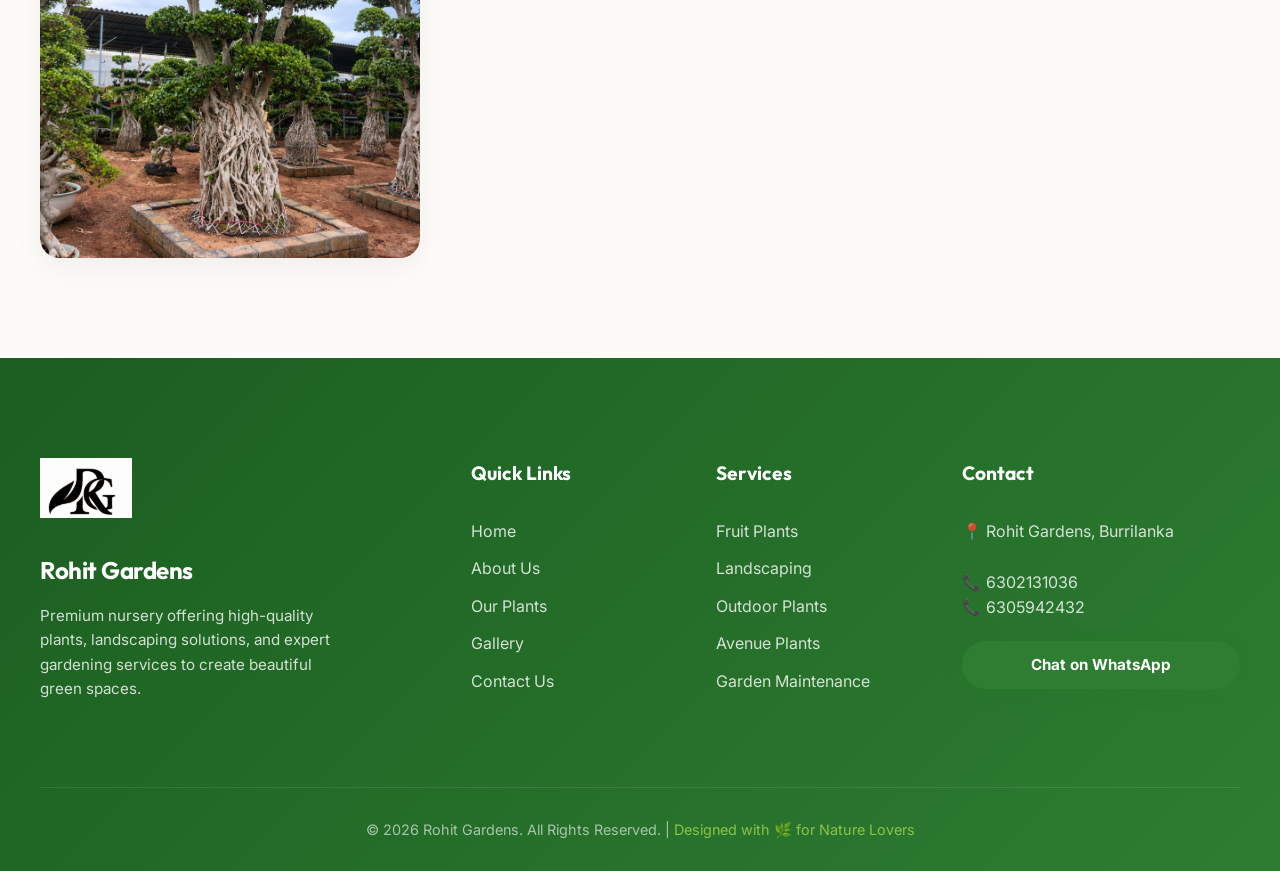
<file: gallery.html>
<!DOCTYPE html>
<html lang="en">
<head>
    <meta charset="UTF-8">
    <meta name="viewport" content="width=device-width, initial-scale=1.0">
    <title>Gallery | Rohit Gardens</title>
    <link rel="stylesheet" href="style.css">
    <link rel="stylesheet" href="https://cdnjs.cloudflare.com/ajax/libs/font-awesome/6.4.0/css/all.min.css">
    <style>
        .gallery-grid {
            display: grid;
            grid-template-columns: repeat(auto-fill, minmax(350px, 1fr));
            gap: 30px;
            margin-top: 50px;
        }
        .gallery-item {
            position: relative;
            border-radius: 20px;
            overflow: hidden;
            height: 350px;
            box-shadow: var(--shadow-soft);
            transition: var(--transition-smooth);
        }
        .gallery-item img {
            width: 100%;
            height: 100%;
            object-fit: cover;
            transition: var(--transition-smooth);
        }
        .gallery-item:hover img {
            transform: scale(1.1);
        }
        .gallery-overlay {
            position: absolute;
            top: 0;
            left: 0;
            width: 100%;
            height: 100%;
            background: rgba(46, 125, 50, 0.2);
            opacity: 0;
            transition: var(--transition-smooth);
            display: flex;
            align-items: center;
            justify-content: center;
            color: white;
            font-size: 2rem;
        }
        .gallery-item:hover .gallery-overlay {
            opacity: 1;
        }
    </style>
</head>
<body>
    <div class="custom-cursor"></div>

    <nav class="nav-wrapper">
        <div class="logo-section">
            <img src="image copy 49.png" alt="Logo" class="logo-img">
            <span class="brand-name">Rohit Gardens</span>
        </div>
        <div class="nav-menu">
            <div class="close-menu"><i class="fas fa-times"></i></div>
            <div class="menu-header">
                <img src="image copy 49.png" alt="Rohit Gardens" class="menu-logo">
                <div class="menu-welcome">
                    <h3>Hello! Welcome to Rohit Gardens 🌿</h3>
                    <p>Premium Plants & Landscaping Services</p>
                </div>
            </div>
            <ul>
                <li><a href="index.html">Home</a></li>
                <li><a href="about.html">About Us</a></li>
                <li><a href="plants.html">Our Plants</a></li>
                <li><a href="gallery.html" class="active">Gallery</a></li>
                <li><a href="contact.html">Contact Us</a></li>
            </ul>
            <div class="menu-footer">
                <div class="leaf-divider">🌿</div>
                <p>📞 6302131036</p>
                <a href="https://wa.me/916302131036" class="btn-whatsapp-menu">Chat on WhatsApp</a>
            </div>
        </div>
        <div class="hamburger">
            <div class="line1"></div>
            <div class="line2"></div>
            <div class="line3"></div>
        </div>
        <a href="contact.html" class="btn-quote">Get a Quote</a>
    </nav>

    <header class="page-banner">
        <div class="banner-bg"></div>
        <div class="banner-content">
            <h1 class="banner-title">Our Gallery</h1>
        </div>
    </header>

    <div class="container-custom">
        <section class="reveal">
            <div style="text-align: center; margin-bottom: 50px;">
                <h2 class="card-title" style="font-size: 3rem; color: var(--primary-dark);">Explore Nature's Beauty</h2>
                <p class="text-muted" style="max-width: 700px; margin: 20px auto;">
                    Take a look at our variety of plants and landscaping projects that reflect our passion for greenery and design excellence.
                </p>
            </div>

            <div class="gallery-grid">
                <div class="gallery-item reveal"><img src="gallery6.jpg" alt="Gallery Image"><div class="gallery-overlay"><i class="fas fa-search-plus"></i></div></div>
                <div class="gallery-item reveal"><img src="gallery7.jpg" alt="Gallery Image"><div class="gallery-overlay"><i class="fas fa-search-plus"></i></div></div>
                <div class="gallery-item reveal"><img src="gallery8.jpg" alt="Gallery Image"><div class="gallery-overlay"><i class="fas fa-search-plus"></i></div></div>
                <div class="gallery-item reveal"><img src="gallery9.jpg" alt="Gallery Image"><div class="gallery-overlay"><i class="fas fa-search-plus"></i></div></div>
                <div class="gallery-item reveal"><img src="gallery10.jpg" alt="Gallery Image"><div class="gallery-overlay"><i class="fas fa-search-plus"></i></div></div>
                <div class="gallery-item reveal"><img src="gallery11.jpg" alt="Gallery Image"><div class="gallery-overlay"><i class="fas fa-search-plus"></i></div></div>
                <div class="gallery-item reveal"><img src="gallery17.jpg" alt="Gallery Image"><div class="gallery-overlay"><i class="fas fa-search-plus"></i></div></div>
            </div>
        </section>
    </div>

    <!-- Footer same as index.html -->
    <footer>
        <div class="container-custom">
            <div class="footer-grid">
                <div>
                    <img src="image copy 49.png" alt="Logo" class="footer-logo">
                    <h3 class="brand-name" style="color: white; margin-bottom: 15px;">Rohit Gardens</h3>
                    <p class="footer-desc">Premium nursery offering high-quality plants, landscaping solutions, and expert gardening services to create beautiful green spaces.</p>
                </div>
                <div>
                    <h4 class="footer-title">Quick Links</h4>
                    <ul class="footer-links">
                        <li><a href="index.html">Home</a></li>
                        <li><a href="about.html">About Us</a></li>
                        <li><a href="plants.html">Our Plants</a></li>
                        <li><a href="gallery.html">Gallery</a></li>
                        <li><a href="contact.html">Contact Us</a></li>
                    </ul>
                </div>
                <div>
                    <h4 class="footer-title">Services</h4>
                    <ul class="footer-links">
                        <li><a href="plants.html">Fruit Plants</a></li>
                        <li><a href="plants.html">Landscaping</a></li>
                        <li><a href="plants.html">Outdoor Plants</a></li>
                        <li><a href="plants.html">Avenue Plants</a></li>
                        <li><a href="about.html">Garden Maintenance</a></li>
                    </ul>
                </div>
                <div>
                    <h4 class="footer-title">Contact</h4>
                    <p class="footer-links" style="color: rgba(255,255,255,0.8);">
                        📍 Rohit Gardens, Burrilanka<br><br>
                        📞 6302131036<br>
                        📞 6305942432
                    </p>
                    <a href="https://wa.me/6302131036" class="btn-quote" style="display: block; text-align: center; margin-top: 20px;">Chat on WhatsApp</a>
                </div>
            </div>
            <div class="footer-bottom">
                <p>© 2026 Rohit Gardens. All Rights Reserved. | <span style="color: var(--accent-green);">Designed with 🌿 for Nature Lovers</span></p>
            </div>
        </div>
    </footer>

    <a href="https://wa.me/916302131036" class="whatsapp-float">
        <i class="fab fa-whatsapp"></i>
    </a>

    <script src="script.js"></script>
</body>
</html>
</file>
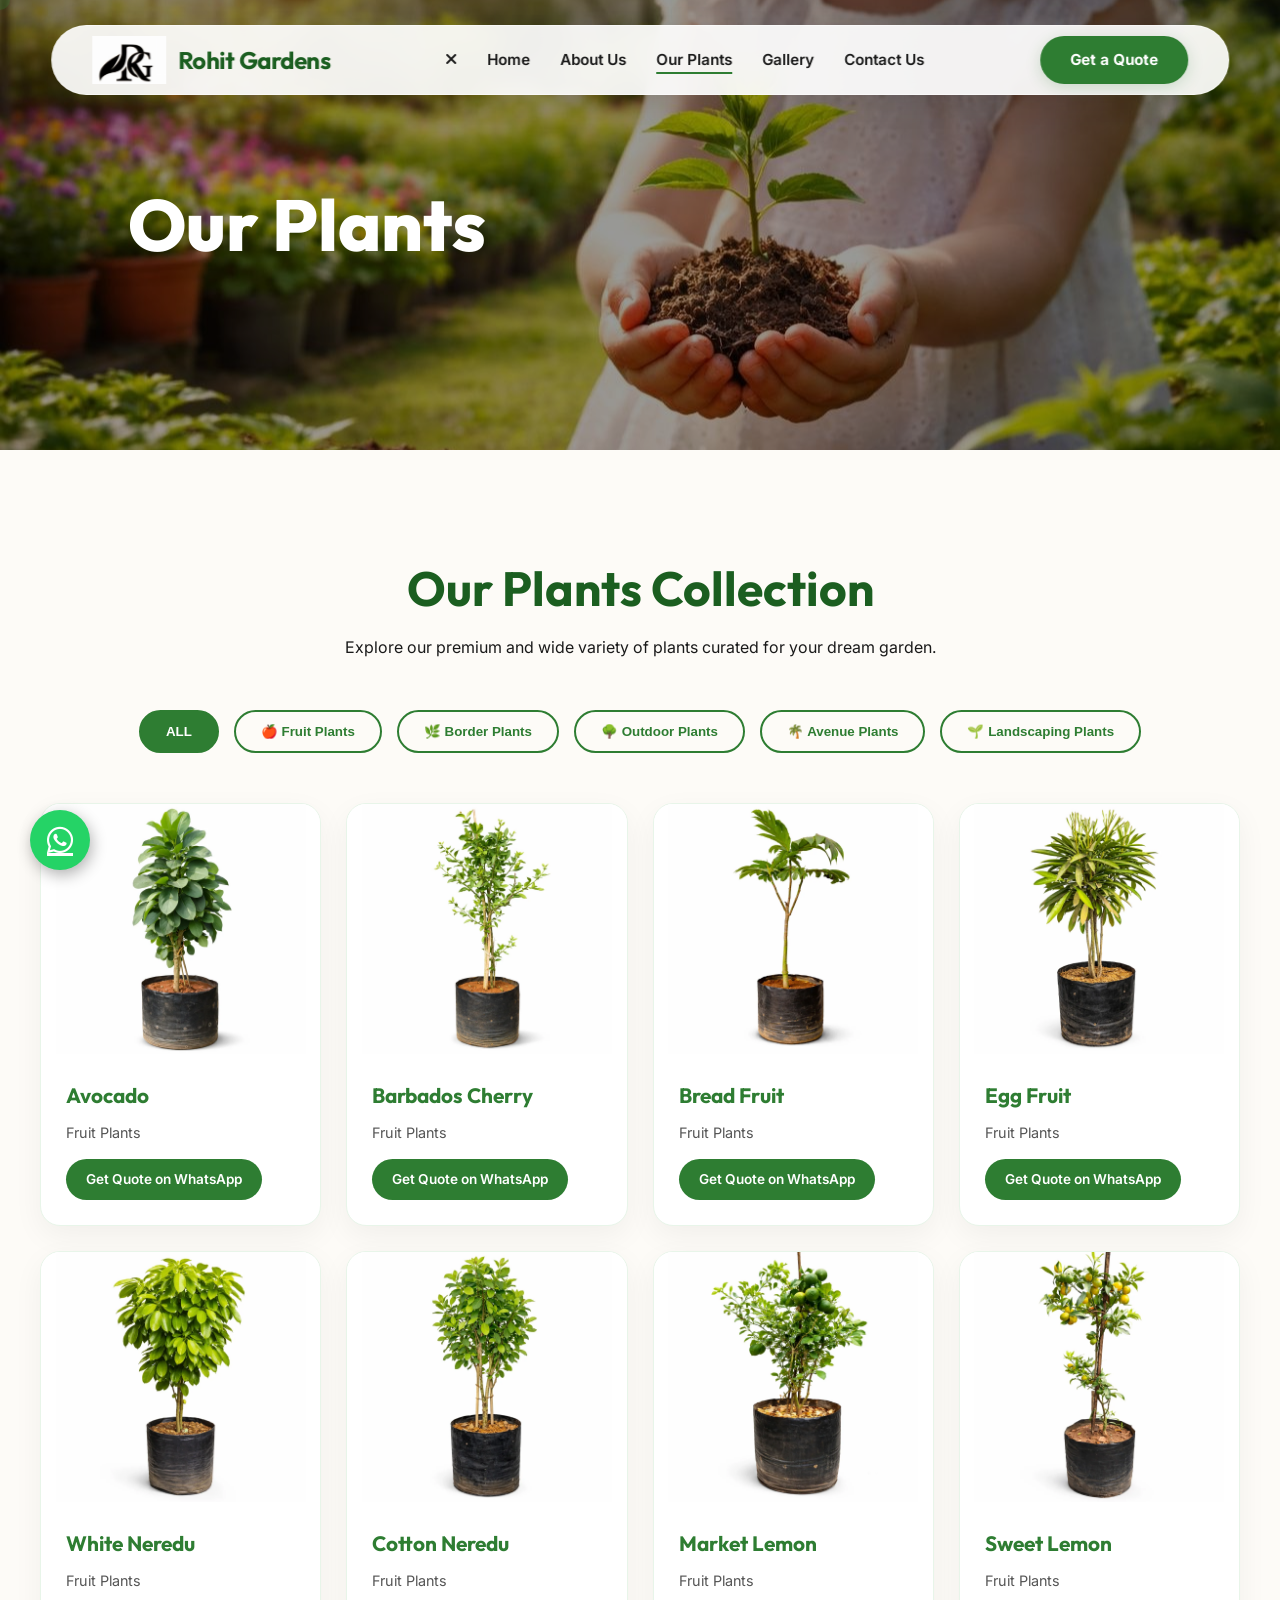
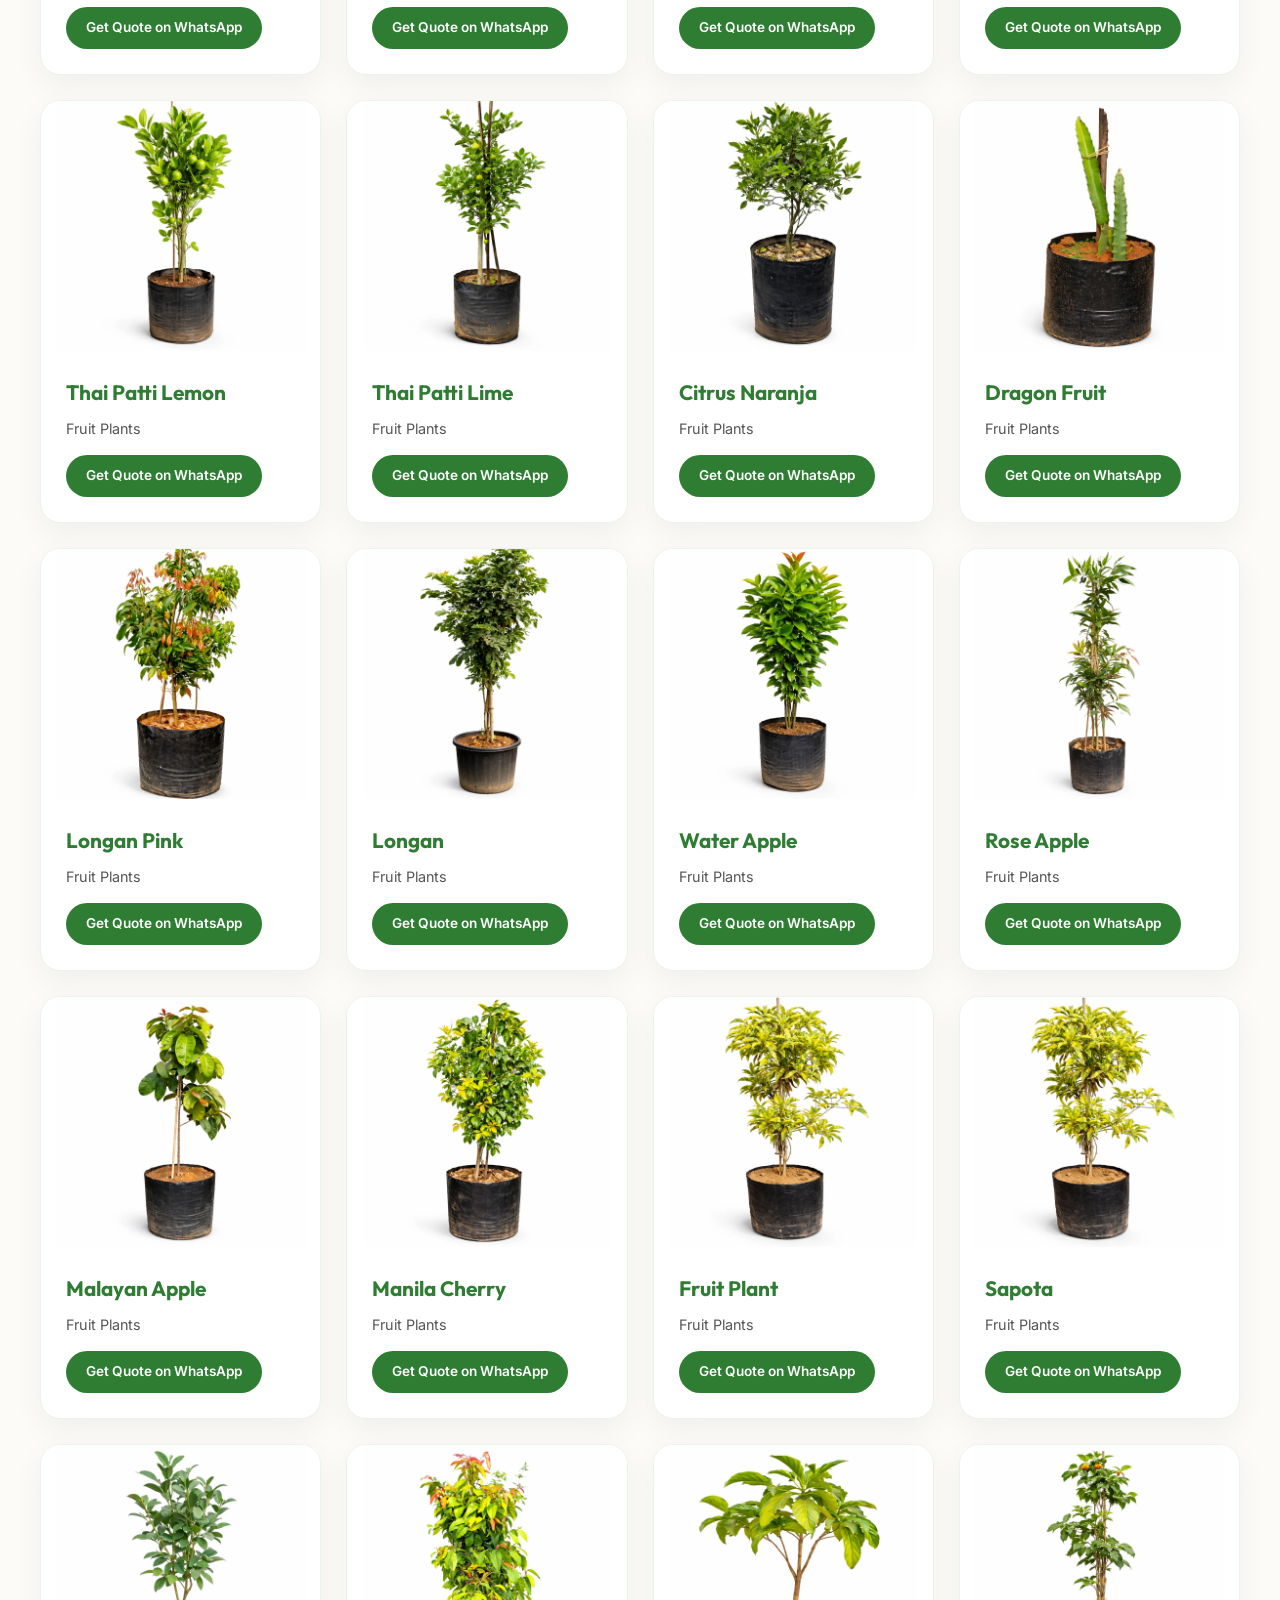
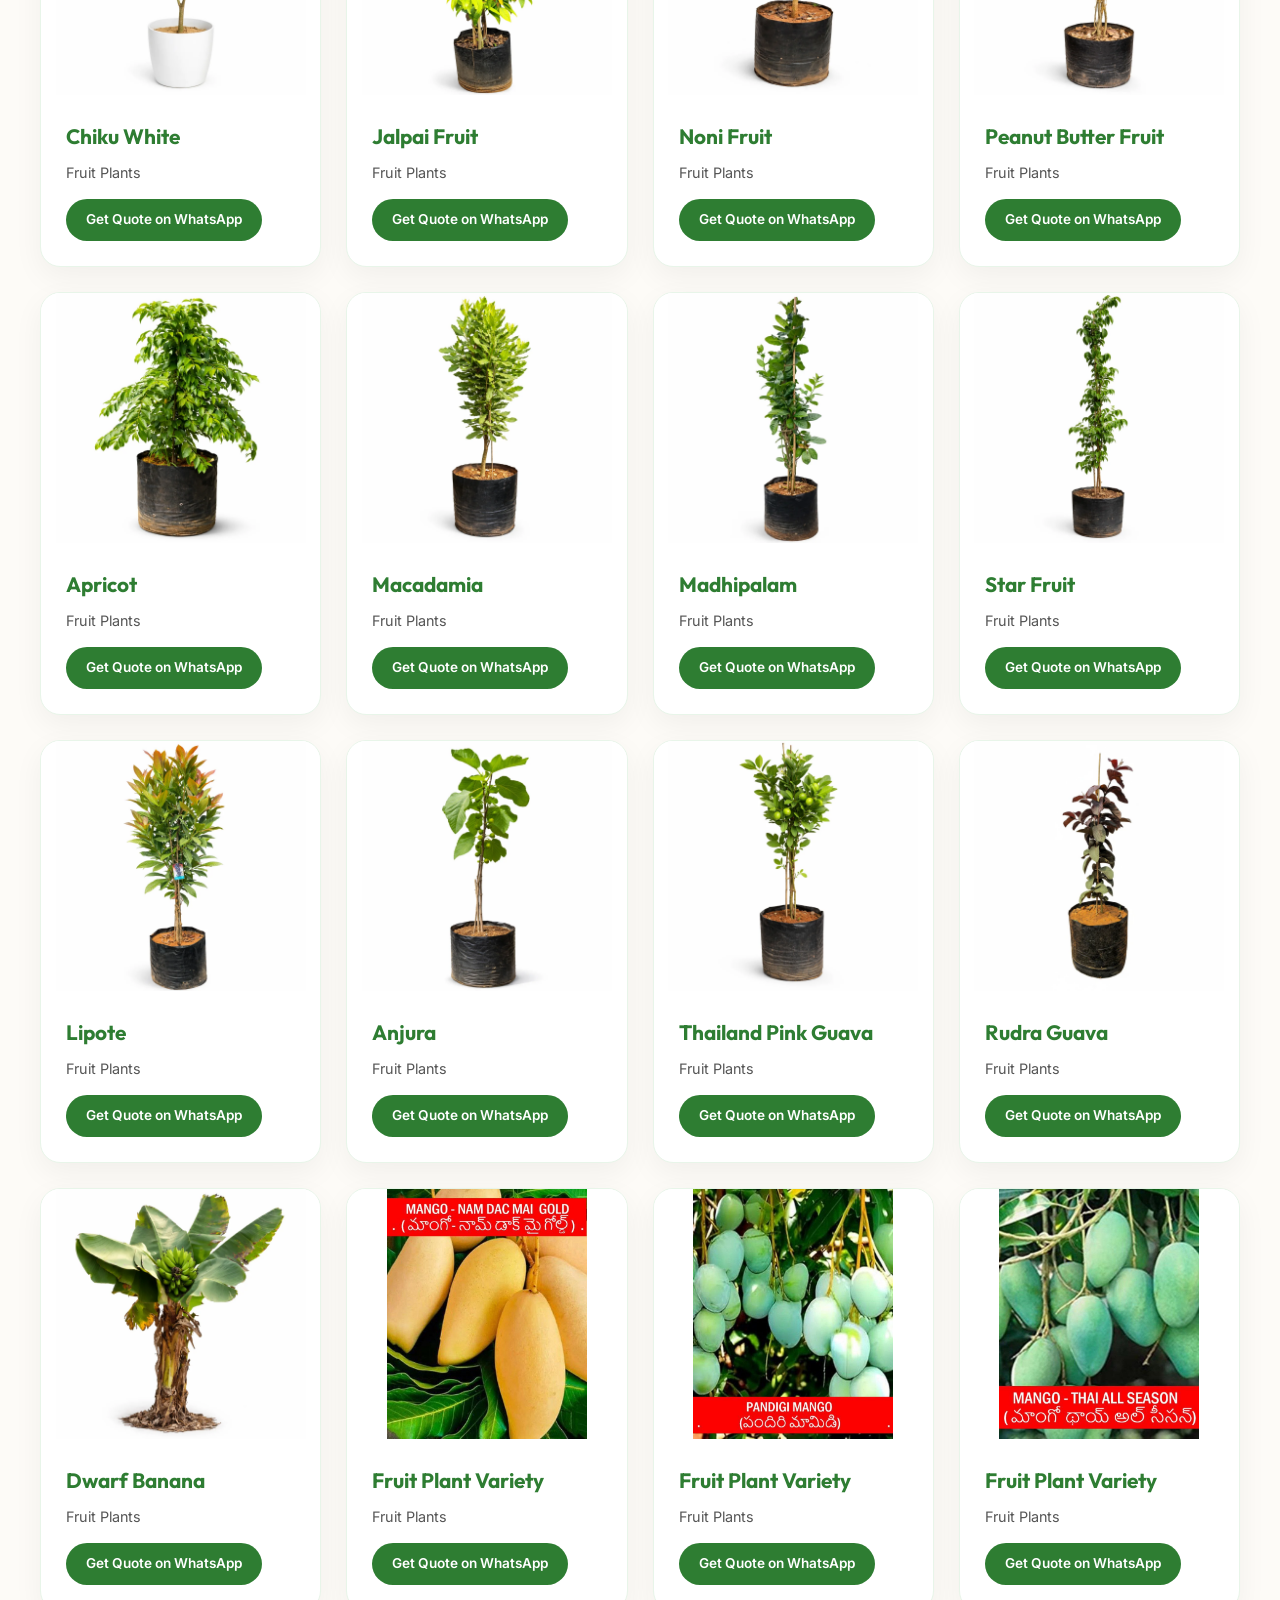
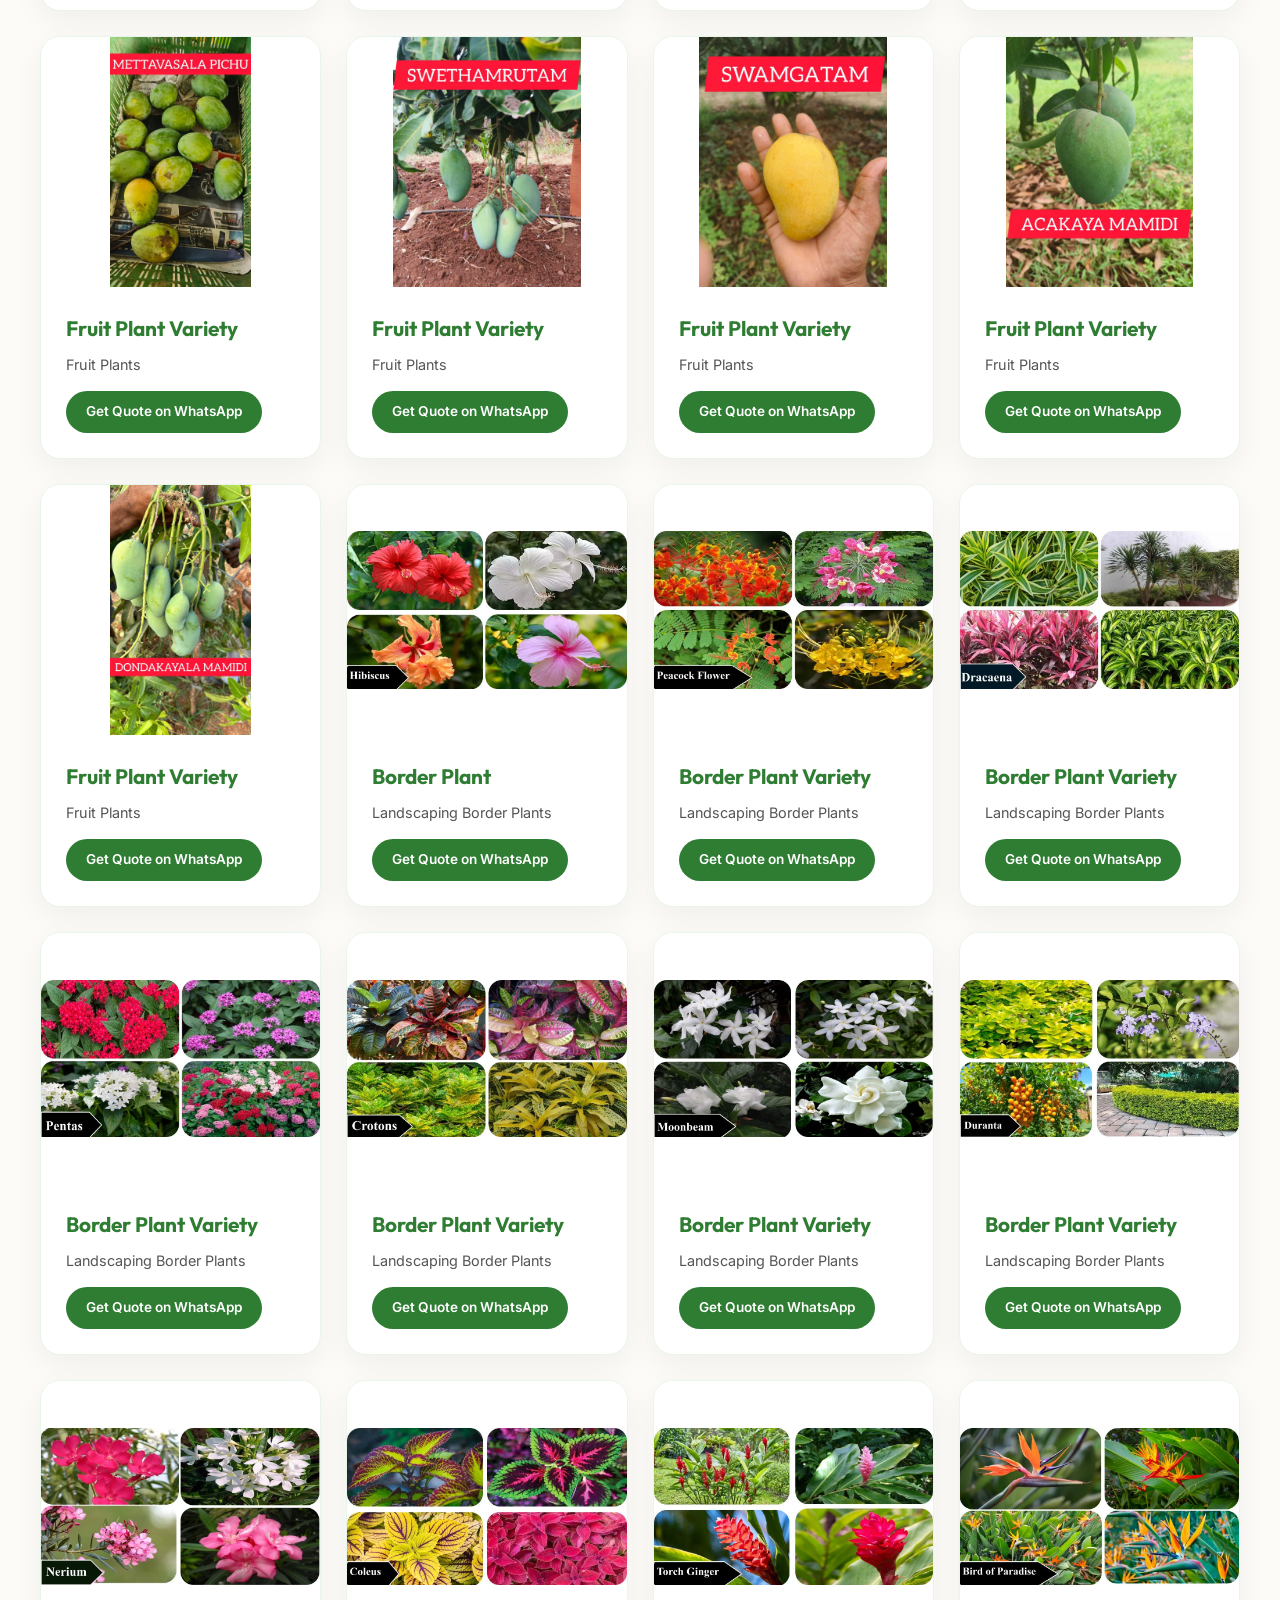
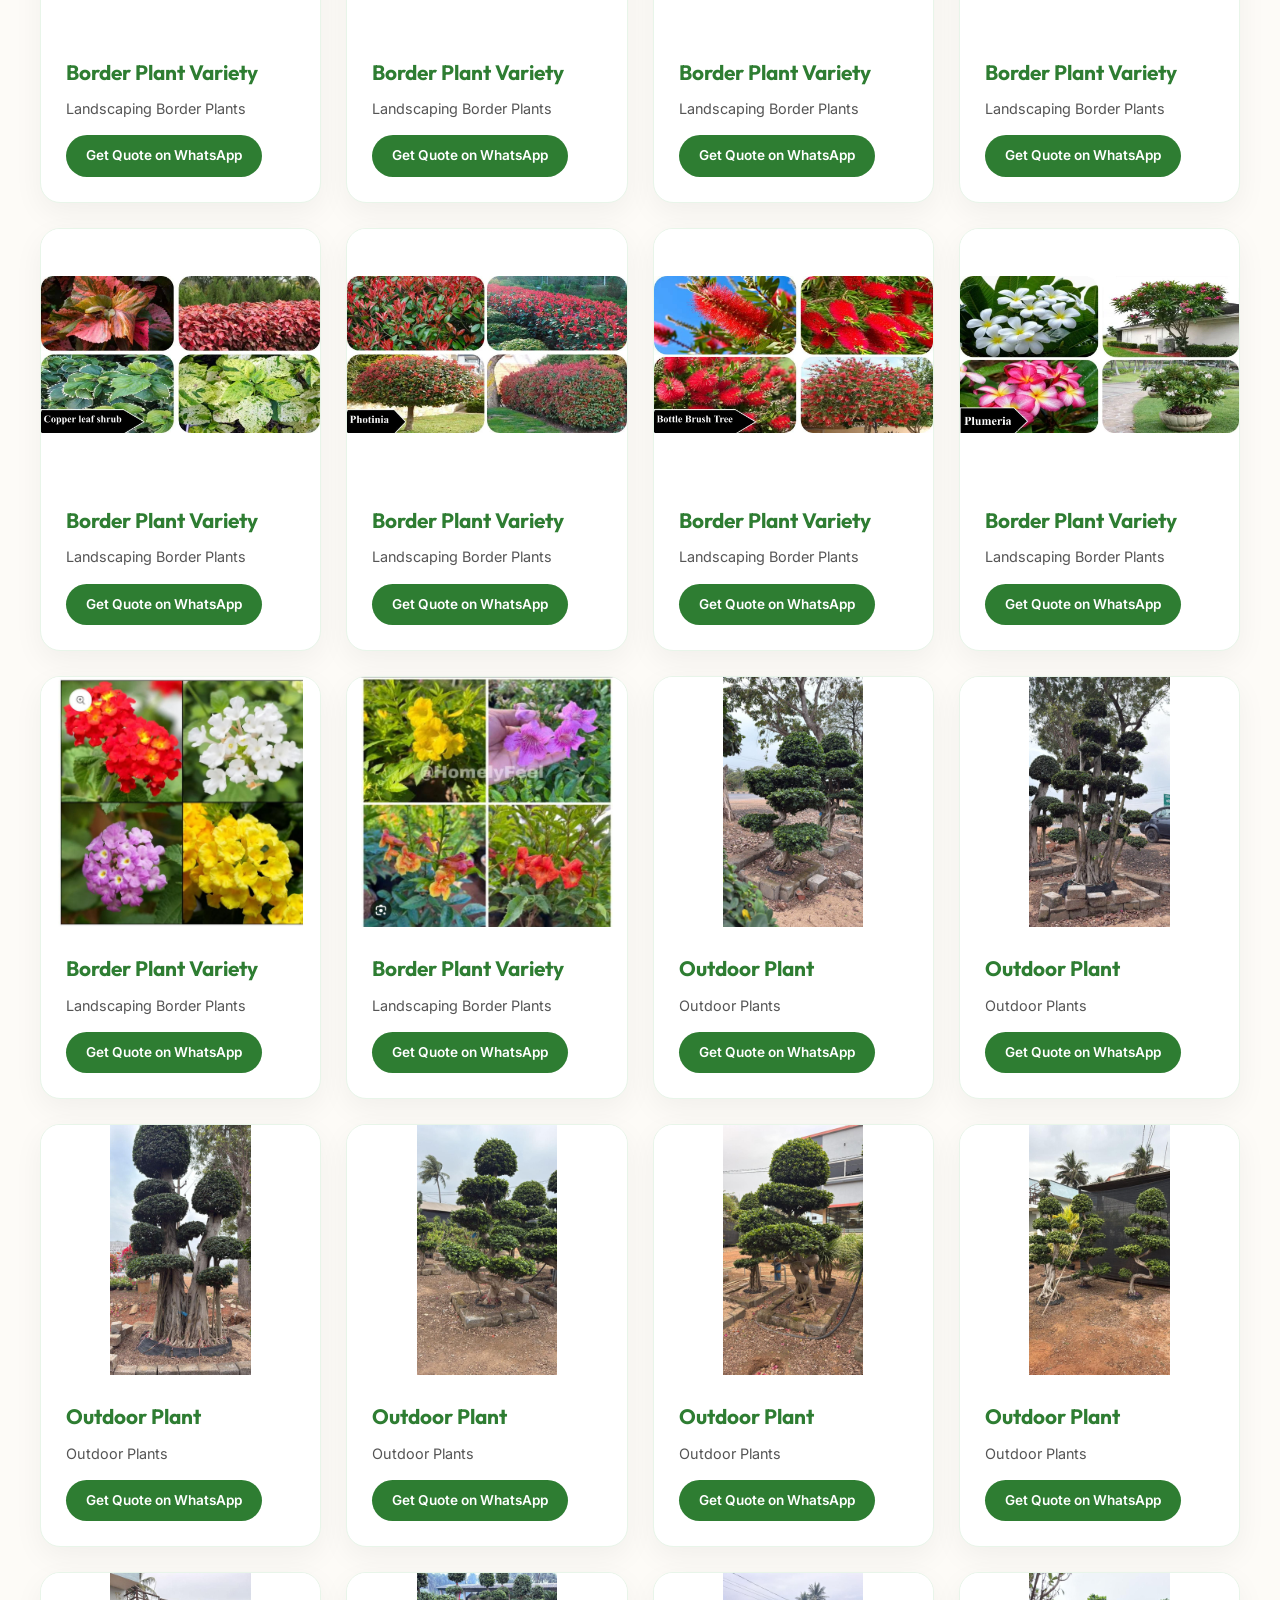
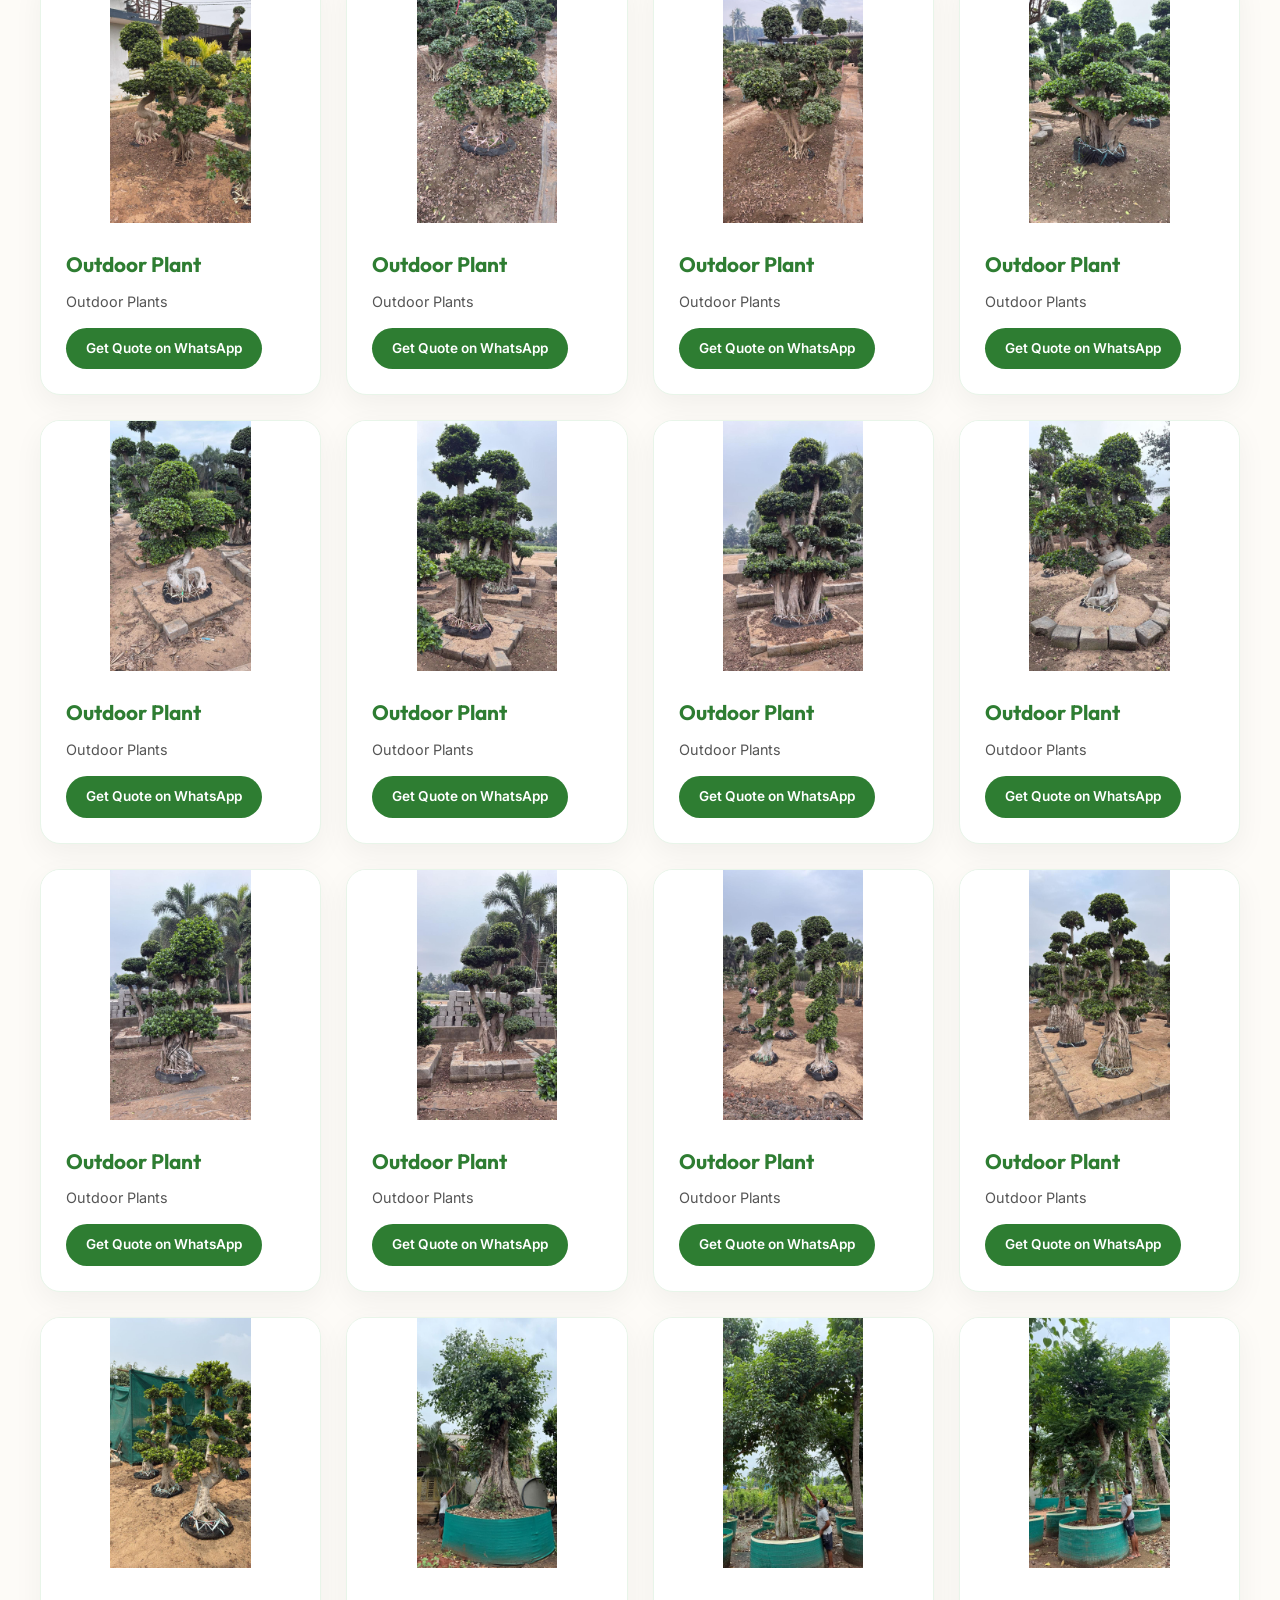
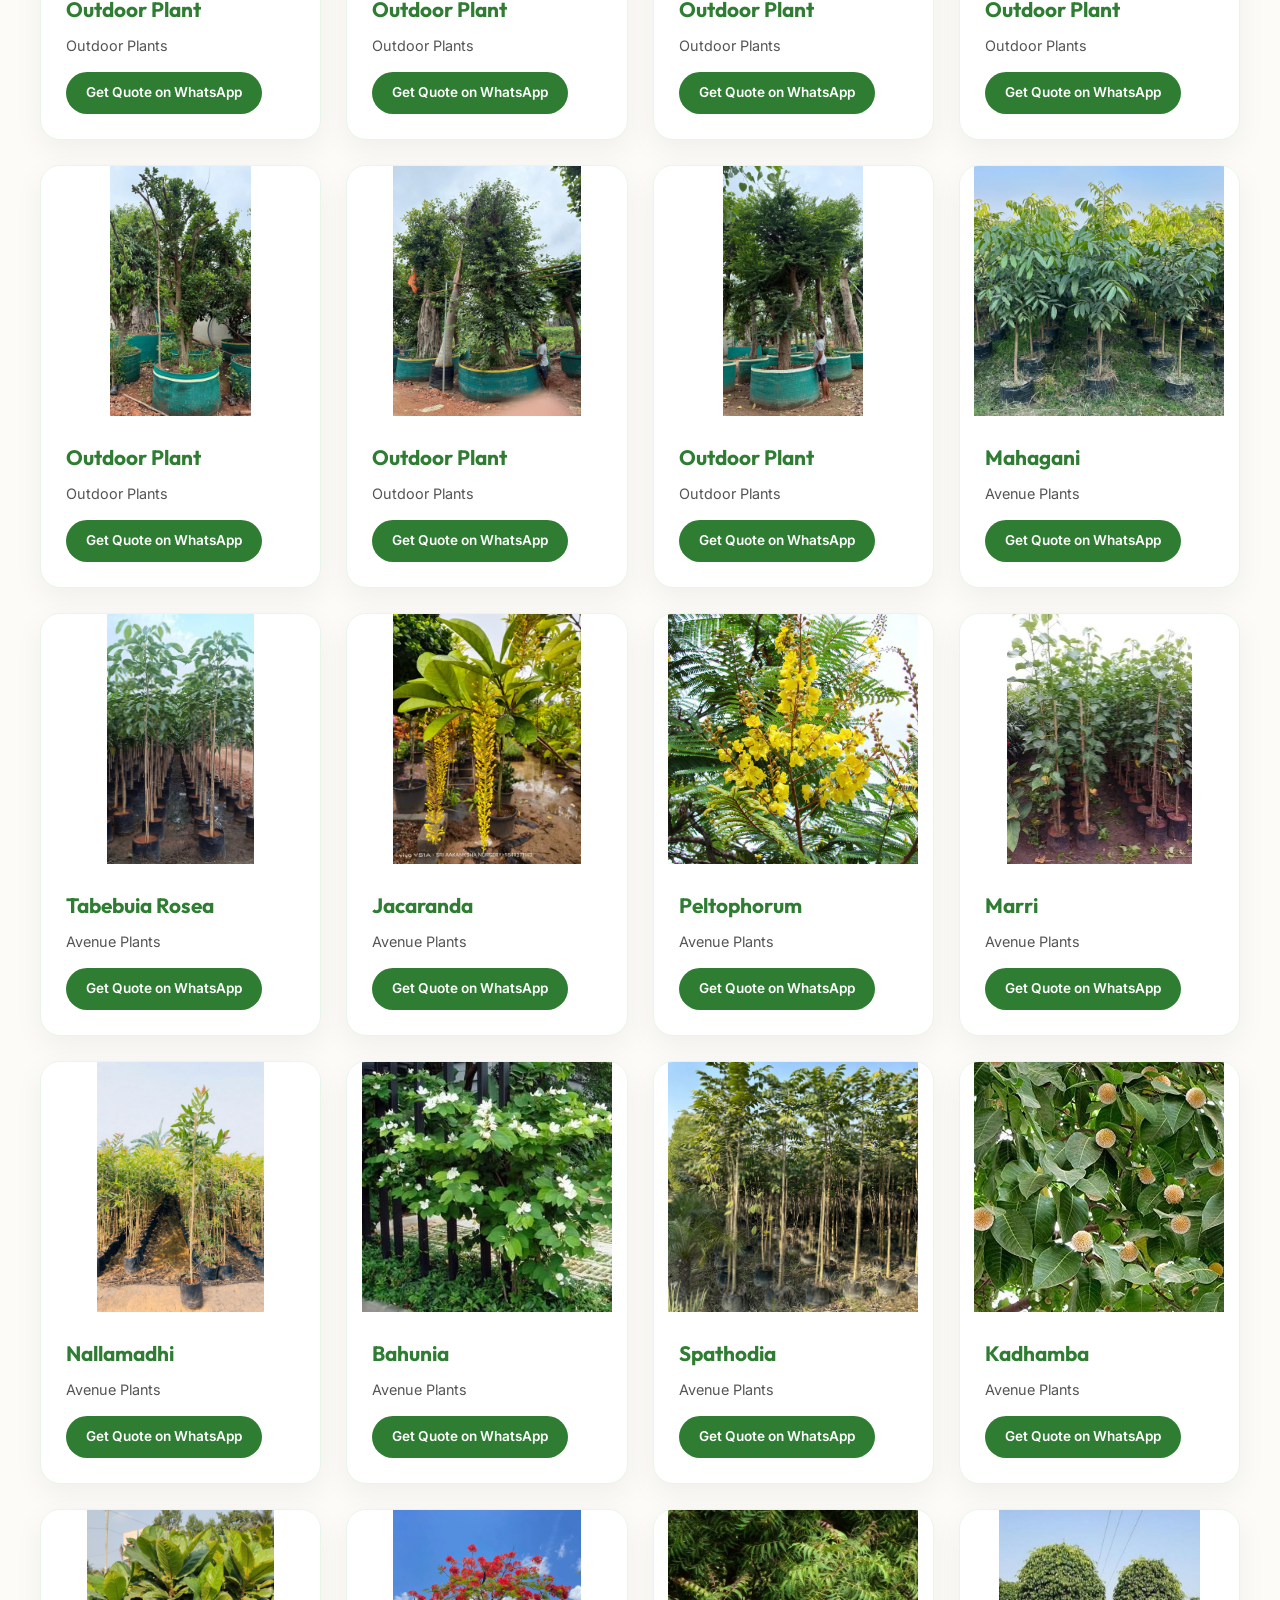
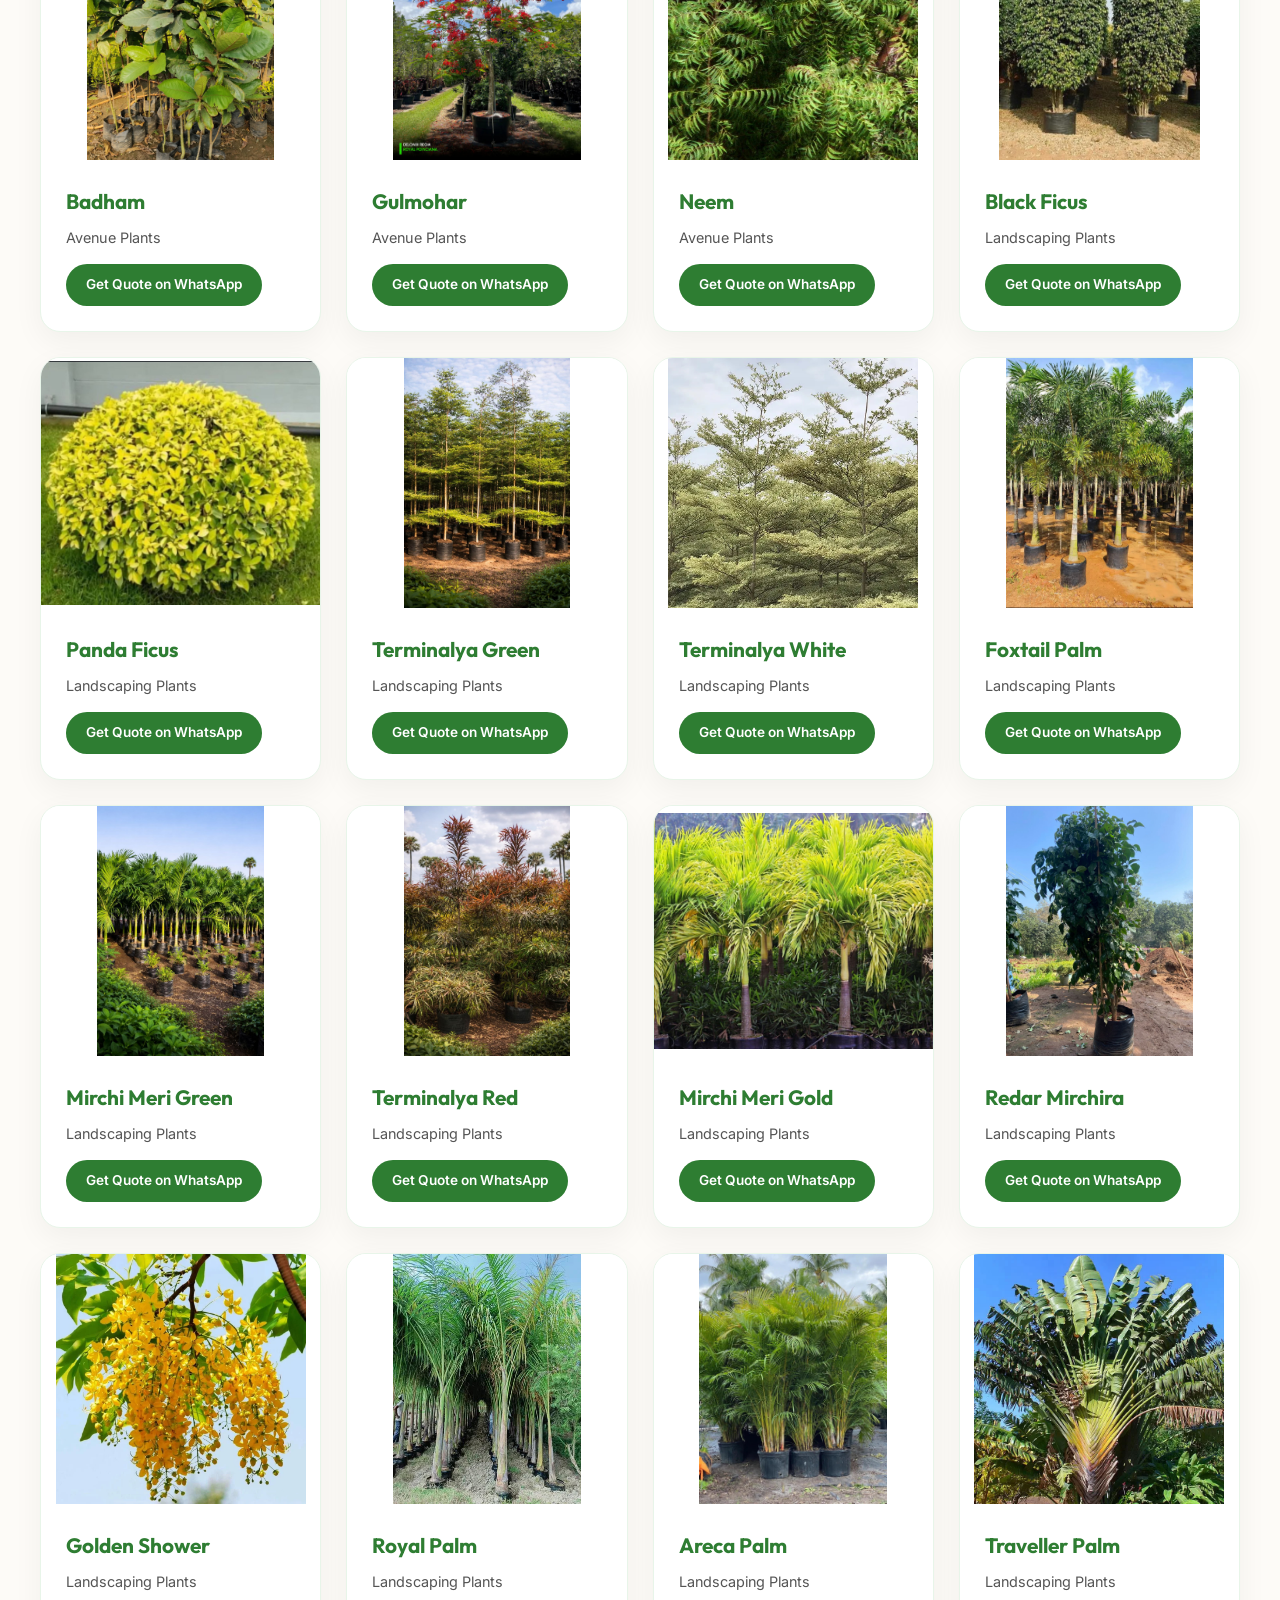
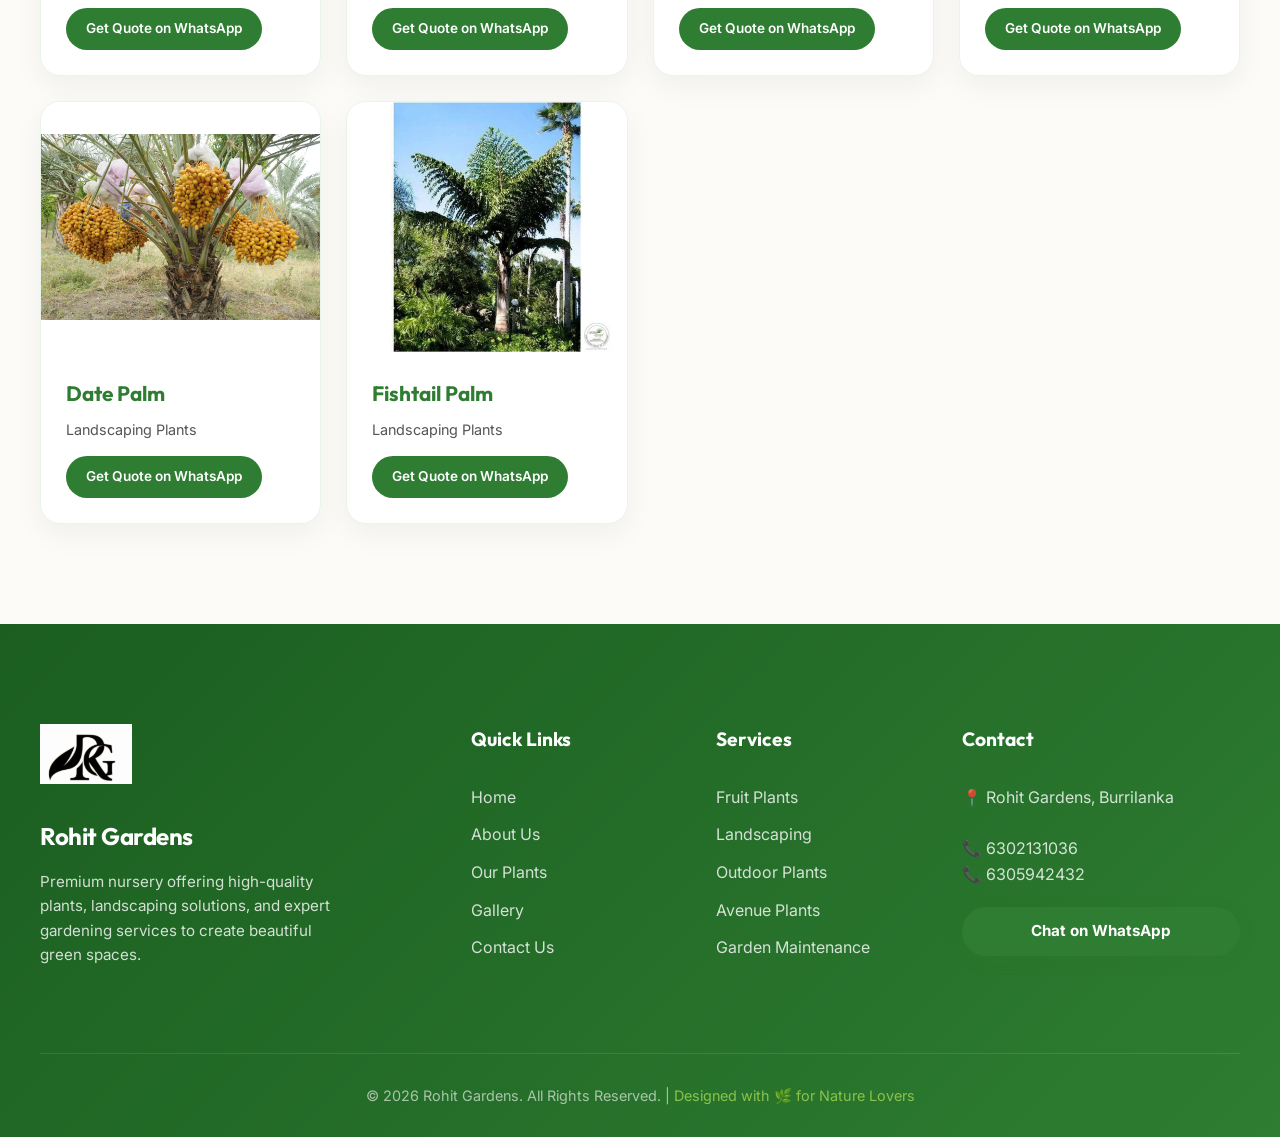
<file: plants.html>
<!DOCTYPE html>
<html lang="en">
<head>
    <meta charset="UTF-8">
    <meta name="viewport" content="width=device-width, initial-scale=1.0">
    <title>Our Plants | Rohit Gardens</title>
    <link rel="stylesheet" href="style.css">
    <link rel="stylesheet" href="https://cdnjs.cloudflare.com/ajax/libs/font-awesome/6.4.0/css/all.min.css">
    <style>
        .plant-grid {
            display: grid;
            grid-template-columns: repeat(auto-fill, minmax(280px, 1fr));
            gap: 25px;
            margin-top: 50px;
        }
        .plant-item {
            transition: opacity 0.3s ease;
        }
        .btn-whatsapp-small {
            display: inline-block;
            padding: 10px 20px;
            background: var(--primary-green);
            color: var(--white);
            border-radius: 50px;
            text-decoration: none;
            font-weight: 600;
            font-size: 0.85rem;
            margin-top: 15px;
            transition: var(--transition-smooth);
        }
        .btn-whatsapp-small:hover {
            background: var(--primary-dark);
            transform: scale(1.05);
        }
        .card-img-wrapper img {
            object-fit: contain;
            background: #fff;
        }
    </style>
</head>
<body>
    <div class="custom-cursor"></div>

    <nav class="nav-wrapper">
        <div class="logo-section">
            <img src="image copy 49.png" alt="Logo" class="logo-img">
            <span class="brand-name">Rohit Gardens</span>
        </div>
        <div class="nav-menu">
            <div class="close-menu"><i class="fas fa-times"></i></div>
            <div class="menu-header">
                <img src="image copy 49.png" alt="Rohit Gardens" class="menu-logo">
                <div class="menu-welcome">
                    <h3>Hello! Welcome to Rohit Gardens 🌿</h3>
                    <p>Premium Plants & Landscaping Services</p>
                </div>
            </div>
            <ul>
                <li><a href="index.html">Home</a></li>
                <li><a href="about.html">About Us</a></li>
                <li><a href="plants.html" class="active">Our Plants</a></li>
                <li><a href="gallery.html">Gallery</a></li>
                <li><a href="contact.html">Contact Us</a></li>
            </ul>
            <div class="menu-footer">
                <div class="leaf-divider">🌿</div>
                <p>📞 6302131036</p>
                <a href="https://wa.me/916302131036" class="btn-whatsapp-menu">Chat on WhatsApp</a>
            </div>
        </div>
        <div class="hamburger">
            <div class="line1"></div>
            <div class="line2"></div>
            <div class="line3"></div>
        </div>
        <a href="contact.html" class="btn-quote">Get a Quote</a>
    </nav>

    <header class="page-banner">
        <div class="banner-bg"></div>
        <div class="banner-content">
            <h1 class="banner-title">Our Plants</h1>
        </div>
    </header>

    <div class="container-custom">
        <section class="reveal">
            <div style="text-align: center; margin-bottom: 50px;">
                <h2 class="card-title" style="font-size: 3rem; color: var(--primary-dark);">Our Plants Collection</h2>
                <p class="text-muted">Explore our premium and wide variety of plants curated for your dream garden.</p>
            </div>

            <!-- Filters -->
            <div class="filter-container">
                <button class="filter-btn active" data-filter="all">ALL</button>
                <button class="filter-btn" data-filter="fruit">🍎 Fruit Plants</button>
                <button class="filter-btn" data-filter="border">🌿 Border Plants</button>
                <button class="filter-btn" data-filter="outdoor">🌳 Outdoor Plants</button>
                <button class="filter-btn" data-filter="avenue">🌴 Avenue Plants</button>
                <button class="filter-btn" data-filter="landscaping">🌱 Landscaping Plants</button>
            </div>

            <div class="plant-grid" id="plantGrid">
                <!-- Fruit Plants (Range image copy 16 to 48 and extras) -->
                <!-- Note: I will generate sample cards for the main varieties mentioned -->
                <script>
                    const fruitNames = [
                        "Avocado", "Barbados Cherry", "Bread Fruit", "Egg Fruit", "White Neredu", 
                        "Cotton Neredu", "Market Lemon", "Sweet Lemon", "Thai Patti Lemon", "Thai Patti Lime", 
                        "Citrus Naranja", "Dragon Fruit", "Longan Pink", "Longan", "Water Apple", 
                        "Rose Apple", "Malayan Apple", "Manila Cherry", "Fruit Plant",
                        "Sapota", "Chiku White", "Jalpai Fruit", "Noni Fruit", "Peanut Butter Fruit", 
                        "Apricot", "Macadamia", "Madhipalam", "Star Fruit", "Lipote", 
                        "Anjura", "Thailand Pink Guava", "Rudra Guava", "Dwarf Banana"
                    ];
                    
                    const avenueNames = ["Mahagani", "Tabebuia Rosea", "Jacaranda", "Peltophorum", "Marri", "Nallamadhi", "Bahunia", "Spathodia", "Kadhamba", "Badham", "Gulmohar", "Neem"];
                    
                    const landscapeNames = ["Black Ficus", "Panda Ficus", "Terminalya Green", "Terminalya White", "Foxtail Palm", "Mirchi Meri Green", "Terminalya Red", "Mirchi Meri Gold", "Redar Mirchira", "Golden Shower", "Royal Palm", "Areca Palm", "Traveller Palm", "Date Palm", "Fishtail Palm"];

                    const grid = document.getElementById('plantGrid');
                    
                    // Fruit Plants (image copy 16 - 48)
                    for (let i = 16; i <= 48; i++) {
                        const name = fruitNames[i - 16] || `Fruit Plant ${i}`;
                        const html = `
                            <article class="card-premium plant-item reveal" data-category="fruit">
                                <div class="card-img-wrapper"><img src="image copy ${i}.png" alt="${name}"></div>
                                <div class="card-body">
                                    <h3 class="card-title">${name}</h3>
                                    <p class="card-subtitle">Fruit Plants</p>
                                    <a href="https://wa.me/6302131036" class="btn-whatsapp-small">Get Quote on WhatsApp</a>
                                </div>
                            </article>`;
                        grid.innerHTML += html;
                    }

                    // Extra Fruit Plants
                    const extraFruit = ["f122.jpg", "f138.jpg", "f140.jpg", "f183.jpg", "f185.jpg", "f186.jpg", "f187.jpg", "f189.jpg"];
                    extraFruit.forEach(img => {
                        grid.innerHTML += `
                            <article class="card-premium plant-item reveal" data-category="fruit">
                                <div class="card-img-wrapper"><img src="${img}" alt="Fruit Plant"></div>
                                <div class="card-body">
                                    <h3 class="card-title">Fruit Plant Variety</h3>
                                    <p class="card-subtitle">Fruit Plants</p>
                                    <a href="https://wa.me/6302131036" class="btn-whatsapp-small">Get Quote on WhatsApp</a>
                                </div>
                            </article>`;
                    });

                    // Border Plants (image copy, image copy 2-15, 52, 53)
                    grid.innerHTML += `
                        <article class="card-premium plant-item reveal" data-category="border">
                            <div class="card-img-wrapper"><img src="image copy.png" alt="Border Plant"></div>
                            <div class="card-body">
                                <h3 class="card-title">Border Plant</h3>
                                <p class="card-subtitle">Landscaping Border Plants</p>
                                <a href="https://wa.me/6302131036" class="btn-whatsapp-small">Get Quote on WhatsApp</a>
                            </div>
                        </article>`;
                    const borderImages = [2, 3, 4, 5, 6, 7, 8, 9, 10, 11, 12, 13, 14, 15, 52, 53];
                    borderImages.forEach(i => {
                        grid.innerHTML += `
                            <article class="card-premium plant-item reveal" data-category="border">
                                <div class="card-img-wrapper"><img src="image copy ${i}.png" alt="Border Plant"></div>
                                <div class="card-body">
                                    <h3 class="card-title">Border Plant Variety</h3>
                                    <p class="card-subtitle">Landscaping Border Plants</p>
                                    <a href="https://wa.me/6302131036" class="btn-whatsapp-small">Get Quote on WhatsApp</a>
                                </div>
                            </article>`;
                    });

                    // Outdoor Plants (fi1 - fi25)
                    for (let i = 1; i <= 25; i++) {
                        grid.innerHTML += `
                            <article class="card-premium plant-item reveal" data-category="outdoor">
                                <div class="card-img-wrapper"><img src="fi${i}.jpg" alt="Outdoor Plant"></div>
                                <div class="card-body">
                                    <h3 class="card-title">Outdoor Plant</h3>
                                    <p class="card-subtitle">Outdoor Plants</p>
                                    <a href="https://wa.me/6302131036" class="btn-whatsapp-small">Get Quote on WhatsApp</a>
                                </div>
                            </article>`;
                    }

                    // Avenue Plants (a1 - a12)
                    for (let i = 1; i <= 12; i++) {
                        const name = avenueNames[i-1] || "Avenue Plant";
                        let imgSrc = `a${i}.jpg`;
                        if (i === 6) imgSrc = "image copy 56.png";
                        
                        grid.innerHTML += `
                            <article class="card-premium plant-item reveal" data-category="avenue">
                                <div class="card-img-wrapper"><img src="${imgSrc}" alt="${name}"></div>
                                <div class="card-body">
                                    <h3 class="card-title">${name}</h3>
                                    <p class="card-subtitle">Avenue Plants</p>
                                    <a href="https://wa.me/6302131036" class="btn-whatsapp-small">Get Quote on WhatsApp</a>
                                </div>
                            </article>`;
                    }

                    // Landscaping Plants (scape1 - scape15)
                    for (let i = 1; i <= 15; i++) {
                        const name = landscapeNames[i-1] || "Landscaping Plant";
                        let imgSrc = `scape${i}.jpg`;
                        if (i === 2) imgSrc = "image copy 54.png";
                        if (i === 8) imgSrc = "image copy 55.png";

                        grid.innerHTML += `
                            <article class="card-premium plant-item reveal" data-category="landscaping">
                                <div class="card-img-wrapper"><img src="${imgSrc}" alt="${name}"></div>
                                <div class="card-body">
                                    <h3 class="card-title">${name}</h3>
                                    <p class="card-subtitle">Landscaping Plants</p>
                                    <a href="https://wa.me/6302131036" class="btn-whatsapp-small">Get Quote on WhatsApp</a>
                                </div>
                            </article>`;
                    }
                </script>
            </div>
        </section>
    </div>

    <!-- Footer same as index.html -->
    <footer>
        <div class="container-custom">
            <div class="footer-grid">
                <div>
                    <img src="image copy 49.png" alt="Logo" class="footer-logo">
                    <h3 class="brand-name" style="color: white; margin-bottom: 15px;">Rohit Gardens</h3>
                    <p class="footer-desc">Premium nursery offering high-quality plants, landscaping solutions, and expert gardening services to create beautiful green spaces.</p>
                </div>
                <div>
                    <h4 class="footer-title">Quick Links</h4>
                    <ul class="footer-links">
                        <li><a href="index.html">Home</a></li>
                        <li><a href="about.html">About Us</a></li>
                        <li><a href="plants.html">Our Plants</a></li>
                        <li><a href="gallery.html">Gallery</a></li>
                        <li><a href="contact.html">Contact Us</a></li>
                    </ul>
                </div>
                <div>
                    <h4 class="footer-title">Services</h4>
                    <ul class="footer-links">
                        <li><a href="plants.html">Fruit Plants</a></li>
                        <li><a href="plants.html">Landscaping</a></li>
                        <li><a href="plants.html">Outdoor Plants</a></li>
                        <li><a href="plants.html">Avenue Plants</a></li>
                        <li><a href="about.html">Garden Maintenance</a></li>
                    </ul>
                </div>
                <div>
                    <h4 class="footer-title">Contact</h4>
                    <p class="footer-links" style="color: rgba(255,255,255,0.8);">
                        📍 Rohit Gardens, Burrilanka<br><br>
                        📞 6302131036<br>
                        📞 6305942432
                    </p>
                    <a href="https://wa.me/6302131036" class="btn-quote" style="display: block; text-align: center; margin-top: 20px;">Chat on WhatsApp</a>
                </div>
            </div>
            <div class="footer-bottom">
                <p>© 2026 Rohit Gardens. All Rights Reserved. | <span style="color: var(--accent-green);">Designed with 🌿 for Nature Lovers</span></p>
            </div>
        </div>
    </footer>

    <a href="https://wa.me/916302131036" class="whatsapp-float">
        <i class="fab fa-whatsapp"></i>
    </a>

    <script src="script.js"></script>
</body>
</html>
</file>
<file: style.css>
@import url('https://fonts.googleapis.com/css2?family=Inter:wght@300;400;500;600;700&family=Outfit:wght@300;400;500;600;700;800&display=swap');

:root {
    --primary-green: #2e7d32;
    --primary-dark: #1b5e20;
    --accent-green: #8bc34a;
    --light-green: #e8f5e9;
    --soft-cream: #fdfbf7;
    --white: #ffffff;
    --text-dark: #1a1a1a;
    --text-muted: #555555;
    --glass-bg: rgba(255, 255, 255, 0.85);
    --shadow-soft: 0 10px 30px rgba(0, 0, 0, 0.05);
    --shadow-medium: 0 15px 45px rgba(0, 0, 0, 0.1);
    --transition-smooth: all 0.5s cubic-bezier(0.4, 0, 0.2, 1);
    --border-radius: 24px;
}

* {
    margin: 0;
    padding: 0;
    box-sizing: border-box;
}

body {
    font-family: 'Inter', sans-serif;
    background-color: var(--soft-cream);
    color: var(--text-dark);
    line-height: 1.6;
    overflow-x: hidden;
    scroll-behavior: smooth;
}

h1, h2, h3, h4, .brand-name {
    font-family: 'Outfit', sans-serif;
}

/* --- Layout Components --- */

.container-custom {
    max-width: 1400px;
    margin: 0 auto;
    padding: 0 40px;
}

/* --- Navbar --- */
.nav-wrapper {
    position: fixed;
    top: 25px;
    left: 50%;
    transform: translateX(-50%);
    width: 92%;
    max-width: 1350px;
    background: rgba(255, 255, 255, 0.92);
    backdrop-filter: blur(15px);
    -webkit-backdrop-filter: blur(15px);
    border-radius: 60px;
    display: flex;
    justify-content: space-between;
    align-items: center;
    padding: 10px 40px;
    z-index: 2000;
    box-shadow: 0 10px 40px rgba(0, 0, 0, 0.1);
    border: 1px solid rgba(255, 255, 255, 0.5);
    transition: var(--transition-smooth);
}

.nav-wrapper.scrolled {
    top: 15px;
    width: 96%;
    padding: 8px 35px;
    background: rgba(255, 255, 255, 0.98);
}

.logo-section {
    display: flex;
    align-items: center;
    gap: 12px;
}

.logo-img {
    height: 48px;
    width: auto;
}

.brand-name {
    font-size: 1.5rem;
    font-weight: 700;
    color: var(--primary-dark);
    letter-spacing: -0.5px;
}

.nav-menu {
    display: flex;
    list-style: none;
    gap: 30px;
}

.nav-menu ul {
    display: flex;
    list-style: none;
    gap: 30px;
}

.nav-menu a {
    text-decoration: none;
    color: var(--text-dark);
    font-weight: 600;
    font-size: 0.95rem;
    position: relative;
    transition: var(--transition-smooth);
}

.nav-menu a::after {
    content: '';
    position: absolute;
    bottom: -5px;
    left: 0;
    width: 0;
    height: 2px;
    background: var(--primary-green);
    transition: var(--transition-smooth);
}

.nav-menu a:hover::after,
.nav-menu a.active::after {
    width: 100%;
}

.nav-menu a:hover {
    color: var(--primary-green);
}

.btn-quote {
    background: var(--primary-green);
    color: var(--white);
    padding: 12px 30px;
    border-radius: 50px;
    text-decoration: none;
    font-weight: 700;
    font-size: 0.95rem;
    transition: var(--transition-smooth);
    border: none;
    cursor: pointer;
    box-shadow: 0 4px 15px rgba(46, 125, 50, 0.2);
    white-space: nowrap;
}

.btn-quote:hover {
    background: var(--primary-dark);
    transform: scale(1.05);
    box-shadow: 0 8px 20px rgba(46, 125, 50, 0.3);
}

/* --- Hero Section (Home) --- */
.hero-home {
    height: 100vh;
    width: 100%;
    position: relative;
    overflow: hidden;
    display: flex;
    align-items: center;
    justify-content: center;
    color: var(--white);
    margin-top: 0;
}

.hero-bg-container {
    position: absolute;
    top: 0;
    left: 0;
    width: 100%;
    height: 100%;
    z-index: -2;
}

.hero-bg-slide {
    position: absolute;
    top: 0;
    left: 0;
    width: 100%;
    height: 100%;
    background-size: cover;
    background-position: center;
    opacity: 0;
    transition: opacity 2s ease-in-out;
}

.hero-bg-slide.active { opacity: 1; }

.hero-overlay {
    position: absolute;
    top: 0;
    left: 0;
    width: 100%;
    height: 100%;
    background: linear-gradient(rgba(0, 0, 0, 0.2), rgba(0, 0, 0, 0.35));
    z-index: -1;
}

.hero-content {
    text-align: center;
    max-width: 1000px;
    z-index: 10;
    padding-top: 60px; /* Space for floating navbar */
}

.hero-subtext {
    font-size: 1.1rem;
    font-weight: 600;
    text-transform: uppercase;
    letter-spacing: 4px;
    margin-bottom: 25px;
    opacity: 0;
}

.hero-title {
    font-size: 5.5rem;
    font-weight: 800;
    margin-bottom: 35px;
    line-height: 1.1;
    opacity: 0;
}

/* --- Page Banners (Subpages) --- */
.page-banner {
    height: 50vh;
    width: 100%;
    position: relative;
    display: flex;
    align-items: center;
    overflow: hidden;
    background: var(--primary-dark);
}

.banner-bg {
    position: absolute;
    top: 0;
    left: 0;
    width: 100%;
    height: 100%;
    background: url('starting2.jpg') center/cover no-repeat;
    animation: slowZoom 15s infinite alternate ease-in-out;
    filter: brightness(0.6);
}

@keyframes slowZoom {
    from { transform: scale(1); }
    to { transform: scale(1.1); }
}

.banner-content {
    position: relative;
    z-index: 2;
    padding-left: 10%;
    color: var(--white);
}

.banner-title {
    font-size: 4.5rem;
    font-weight: 800;
    opacity: 0;
    transform: translateY(-50px);
}

/* --- Sections & Cards --- */
section {
    padding: 100px 0;
}

.section-preview {
    background: var(--white);
    margin: 60px 0;
    border-radius: var(--border-radius);
    padding: 60px;
    box-shadow: var(--shadow-soft);
}

.preview-grid {
    display: grid;
    grid-template-columns: repeat(auto-fit, minmax(280px, 1fr));
    gap: 30px;
    margin-top: 40px;
}

.card-premium {
    background: var(--white);
    border-radius: 20px;
    overflow: hidden;
    box-shadow: var(--shadow-soft);
    transition: var(--transition-smooth);
    border: 1px solid var(--light-green);
    text-decoration: none;
    color: inherit;
    display: block;
}

.card-premium:hover {
    transform: translateY(-10px);
    box-shadow: var(--shadow-medium);
}

.card-img-wrapper {
    width: 100%;
    height: 250px;
    overflow: hidden;
}

.card-img-wrapper img {
    width: 100%;
    height: 100%;
    object-fit: cover;
    transition: var(--transition-smooth);
}

.card-premium:hover .card-img-wrapper img {
    transform: scale(1.1);
}

.card-body {
    padding: 25px;
}

.card-title {
    font-size: 1.3rem;
    font-weight: 700;
    color: var(--primary-green);
    margin-bottom: 8px;
}

.card-subtitle {
    font-size: 0.9rem;
    color: var(--text-muted);
}

/* --- Buttons --- */
.btn-explore {
    display: inline-block;
    padding: 15px 40px;
    background: var(--primary-green);
    color: var(--white);
    border-radius: 50px;
    text-decoration: none;
    font-weight: 600;
    margin-top: 30px;
    transition: var(--transition-smooth);
}

.btn-explore:hover {
    background: var(--primary-dark);
    transform: translateY(-3px);
    box-shadow: 0 10px 20px rgba(46, 125, 50, 0.2);
}

/* --- About Section Details --- */
.about-layout {
    display: grid;
    grid-template-columns: 1fr 1fr;
    gap: 80px;
    align-items: center;
}

.about-images {
    position: relative;
    height: 600px;
}

.about-img-1 {
    width: 70%;
    height: 400px;
    border-radius: 30px;
    object-fit: cover;
    box-shadow: var(--shadow-medium);
}

.about-img-2 {
    width: 70%;
    height: 350px;
    border-radius: 30px;
    object-fit: cover;
    position: absolute;
    bottom: 0;
    right: 0;
    box-shadow: var(--shadow-medium);
    border: 10px solid var(--white);
}

.specialty-list {
    list-style: none;
    margin-top: 30px;
}

.specialty-item {
    display: flex;
    align-items: center;
    gap: 15px;
    margin-bottom: 15px;
    font-weight: 500;
}

.specialty-item i {
    color: var(--accent-green);
    font-size: 1.2rem;
}

/* --- Steps Section --- */
.steps-section {
    background: linear-gradient(rgba(232, 245, 233, 0.8), rgba(232, 245, 233, 0.8)), url('starting2.jpg') center/cover no-repeat fixed;
    padding: 100px 0;
}

.steps-grid {
    display: grid;
    grid-template-columns: repeat(auto-fit, minmax(280px, 1fr));
    gap: 30px;
    margin-top: 50px;
}

.step-card {
    background: rgba(255, 255, 255, 0.9);
    backdrop-filter: blur(10px);
    padding: 40px;
    border-radius: 30px;
    text-align: center;
    transition: var(--transition-smooth);
}

.step-card:hover {
    transform: translateY(-10px);
    background: var(--white);
}

.step-number {
    font-size: 0.9rem;
    font-weight: 800;
    color: var(--primary-green);
    margin-bottom: 20px;
    display: block;
}

/* --- Filters --- */
.filter-container {
    display: flex;
    justify-content: center;
    gap: 15px;
    flex-wrap: wrap;
    margin-bottom: 50px;
}

.filter-btn {
    padding: 12px 25px;
    border-radius: 50px;
    border: 2px solid var(--primary-green);
    background: transparent;
    color: var(--primary-green);
    font-weight: 600;
    cursor: pointer;
    transition: var(--transition-smooth);
}

.filter-btn.active, .filter-btn:hover {
    background: var(--primary-green);
    color: var(--white);
}

/* --- Footer --- */
footer {
    background: linear-gradient(135deg, #1b5e20 0%, #2e7d32 100%);
    color: var(--white);
    padding: 100px 0 30px;
    position: relative;
    overflow: hidden;
}

footer::before {
    content: '';
    position: absolute;
    top: 0;
    left: 0;
    width: 100%;
    height: 100%;
    background: url('https://www.transparenttextures.com/patterns/leaf.png');
    opacity: 0.05;
}

.footer-grid {
    display: grid;
    grid-template-columns: 2fr 1fr 1fr 1.5fr;
    gap: 60px;
    position: relative;
    z-index: 2;
}

.footer-logo {
    height: 60px;
    margin-bottom: 25px;
}

.footer-desc {
    color: rgba(255, 255, 255, 0.8);
    font-size: 0.95rem;
    max-width: 300px;
}

.footer-title {
    font-size: 1.2rem;
    font-weight: 700;
    margin-bottom: 30px;
}

.footer-links {
    list-style: none;
}

.footer-links li {
    margin-bottom: 12px;
}

.footer-links a {
    color: rgba(255, 255, 255, 0.8);
    text-decoration: none;
    transition: var(--transition-smooth);
}

.footer-links a:hover {
    color: var(--accent-green);
    padding-left: 5px;
}

.footer-bottom {
    margin-top: 80px;
    padding-top: 30px;
    border-top: 1px solid rgba(255, 255, 255, 0.1);
    text-align: center;
    color: rgba(255, 255, 255, 0.6);
    font-size: 0.9rem;
}

/* --- Floating WhatsApp --- */
.whatsapp-float {
    position: fixed;
    bottom: 30px;
    left: 30px;
    background: #25d366;
    width: 60px;
    height: 60px;
    border-radius: 50%;
    display: flex;
    align-items: center;
    justify-content: center;
    color: white;
    font-size: 30px;
    box-shadow: 2px 5px 15px rgba(0, 0, 0, 0.3);
    z-index: 1000;
    transition: var(--transition-smooth);
    animation: floating 3s infinite ease-in-out;
}

@keyframes floating {
    0%, 100% { transform: translateY(0); }
    50% { transform: translateY(-15px); }
}

.whatsapp-float:hover {
    transform: scale(1.1) rotate(10deg);
}

/* --- Animations --- */
.reveal {
    opacity: 0;
    transform: translateY(30px);
    transition: opacity 1s ease-out, transform 1s ease-out;
}

.reveal.active {
    opacity: 1;
    transform: translateY(0);
}

/* --- Hamburger Menu --- */
.hamburger {
    display: none;
    cursor: pointer;
    z-index: 1001;
}

.hamburger div {
    width: 25px;
    height: 3px;
    background-color: var(--primary-green);
    margin: 5px;
    transition: var(--transition-smooth);
}

/* --- Mobile Nav Active --- */
.nav-menu.nav-active {
    transform: translateX(0%);
    opacity: 1;
}

.menu-header, .menu-footer { display: none; }

.toggle .line1 { transform: rotate(-45deg) translate(-5px, 6px); }
.toggle .line2 { opacity: 0; }
.toggle .line3 { transform: rotate(45deg) translate(-5px, -6px); }

/* --- Responsive & Mobile (Strict Focus on 768px) --- */
@media (max-width: 1024px) {
    .hero-title { font-size: 4rem; }
    .nav-menu ul { gap: 20px; }
}

@media (max-width: 768px) {
    /* Navbar Layout Row Fix */
    .nav-wrapper {
        top: 15px;
        width: 94%;
        padding: 8px 15px;
        border-radius: 50px;
        display: flex;
        justify-content: space-between;
        align-items: center;
        gap: 8px;
    }

    .logo-img { height: 30px; }
    .brand-name { font-size: 1.05rem; }

    .hamburger { 
        display: block; 
        order: 2;
        margin: 0;
    }

    .btn-quote {
        padding: 8px 14px;
        font-size: 0.75rem;
        order: 3;
    }

    /* Premium Mobile Menu Drawer */
    .nav-menu {
        position: fixed;
        right: 0;
        top: 0;
        height: 100vh;
        width: 85%;
        background: var(--white);
        display: flex;
        flex-direction: column;
        padding: 40px;
        z-index: 3000;
        border-radius: 30px 0 0 30px;
        box-shadow: -15px 0 50px rgba(0,0,0,0.1);
        transform: translateX(100%);
        transition: transform 0.5s cubic-bezier(0.77, 0.2, 0.05, 1.0);
        opacity: 0;
    }

    .nav-menu.nav-active {
        transform: translateX(0);
        opacity: 1;
    }

    .close-menu {
        display: block;
        position: absolute;
        top: 25px;
        right: 25px;
        font-size: 1.8rem;
        color: var(--primary-green);
        cursor: pointer;
        z-index: 3001;
        transition: var(--transition-smooth);
    }

    .close-menu:hover {
        transform: rotate(90deg);
        color: var(--primary-dark);
    }

    .menu-header {
        display: flex;
        flex-direction: column;
        gap: 15px;
        padding-bottom: 25px;
        border-bottom: 1px solid var(--light-green);
        margin-bottom: 30px;
        width: 100%;
    }

    .nav-menu ul {
        flex-direction: column;
        gap: 15px;
        align-items: flex-start;
        padding: 0;
        width: 100%;
    }

    .nav-menu li { margin: 0; opacity: 1; transform: none; }
    .nav-menu a { font-size: 1.3rem; padding: 10px 0; width: 100%; }

    /* Hero Background Fix Mobile */
    .hero-home { 
        height: 75vh;
        min-height: 450px;
    }
    .hero-bg-slide {
        background-size: cover;
        background-position: center center;
    }

    /* About Section Overlap Fix */
    .about-layout {
        grid-template-columns: 1fr;
        text-align: center;
        gap: 30px;
    }

    .about-images {
        height: auto;
        display: flex;
        flex-direction: column;
        gap: 15px;
        position: relative;
    }

    .about-img-1, .about-img-2 {
        position: static;
        width: 100%;
        height: auto;
        max-height: 280px;
        border-radius: 20px;
        border: none;
        box-shadow: var(--shadow-soft);
    }

    /* Footer Mobile Fix */
    footer {
        padding: 60px 20px 30px;
        text-align: center;
    }
    .footer-grid {
        grid-template-columns: 1fr;
        gap: 45px;
    }
    .footer-desc {
        max-width: 100%;
        margin: 0 auto;
        line-height: 1.8;
    }
    .footer-title {
        margin-bottom: 20px;
        font-size: 1.4rem;
    }
    .footer-links li {
        margin-bottom: 12px;
    }
    .footer-links a {
        display: block;
        padding: 5px 0;
        font-size: 1.1rem;
    }
    .footer-bottom {
        margin-top: 50px;
        padding-top: 25px;
        font-size: 0.85rem;
    }

    /* General Spacing, Typography & Images */
    section { padding: 45px 15px; }
    .container-custom { padding: 0 15px; }
    
    .section-preview { padding: 30px 20px; margin: 30px 0; }

    .hero-title { font-size: 2.2rem; margin-top: 15px; line-height: 1.2; }
    .hero-subtext { font-size: 0.8rem; letter-spacing: 2px; }

    .btn-explore {
        width: 100%;
        text-align: center;
        padding: 15px;
        font-size: 1rem;
    }

    .whatsapp-float {
        bottom: 25px;
        right: 25px;
        left: auto;
        width: 55px;
        height: 55px;
        z-index: 2100;
    }

    img { border-radius: 12px; }
    .card-premium { border-radius: 18px; margin-bottom: 30px; }
    .preview-grid { grid-template-columns: 1fr; gap: 25px; }
}

@media (max-width: 480px) {
    .nav-wrapper { padding: 8px 12px; gap: 6px; }
    .logo-img { height: 28px; }
    .brand-name { font-size: 0.95rem; }
    .btn-quote { padding: 6px 12px; font-size: 0.7rem; }
}

/* Custom Cursor - Disable on mobile */
.custom-cursor {
    width: 20px;
    height: 20px;
    background: var(--primary-green);
    border-radius: 50%;
    position: fixed;
    pointer-events: none;
    z-index: 9999;
    transform: translate(-50%, -50%);
    opacity: 0.3;
    transition: width 0.3s, height 0.3s, background 0.3s;
}

.custom-cursor.hovered {
    width: 60px;
    height: 60px;
    background: var(--accent-green);
    opacity: 0.5;
}

@media (max-width: 768px) {
    .custom-cursor { display: none; }
}
</file>
